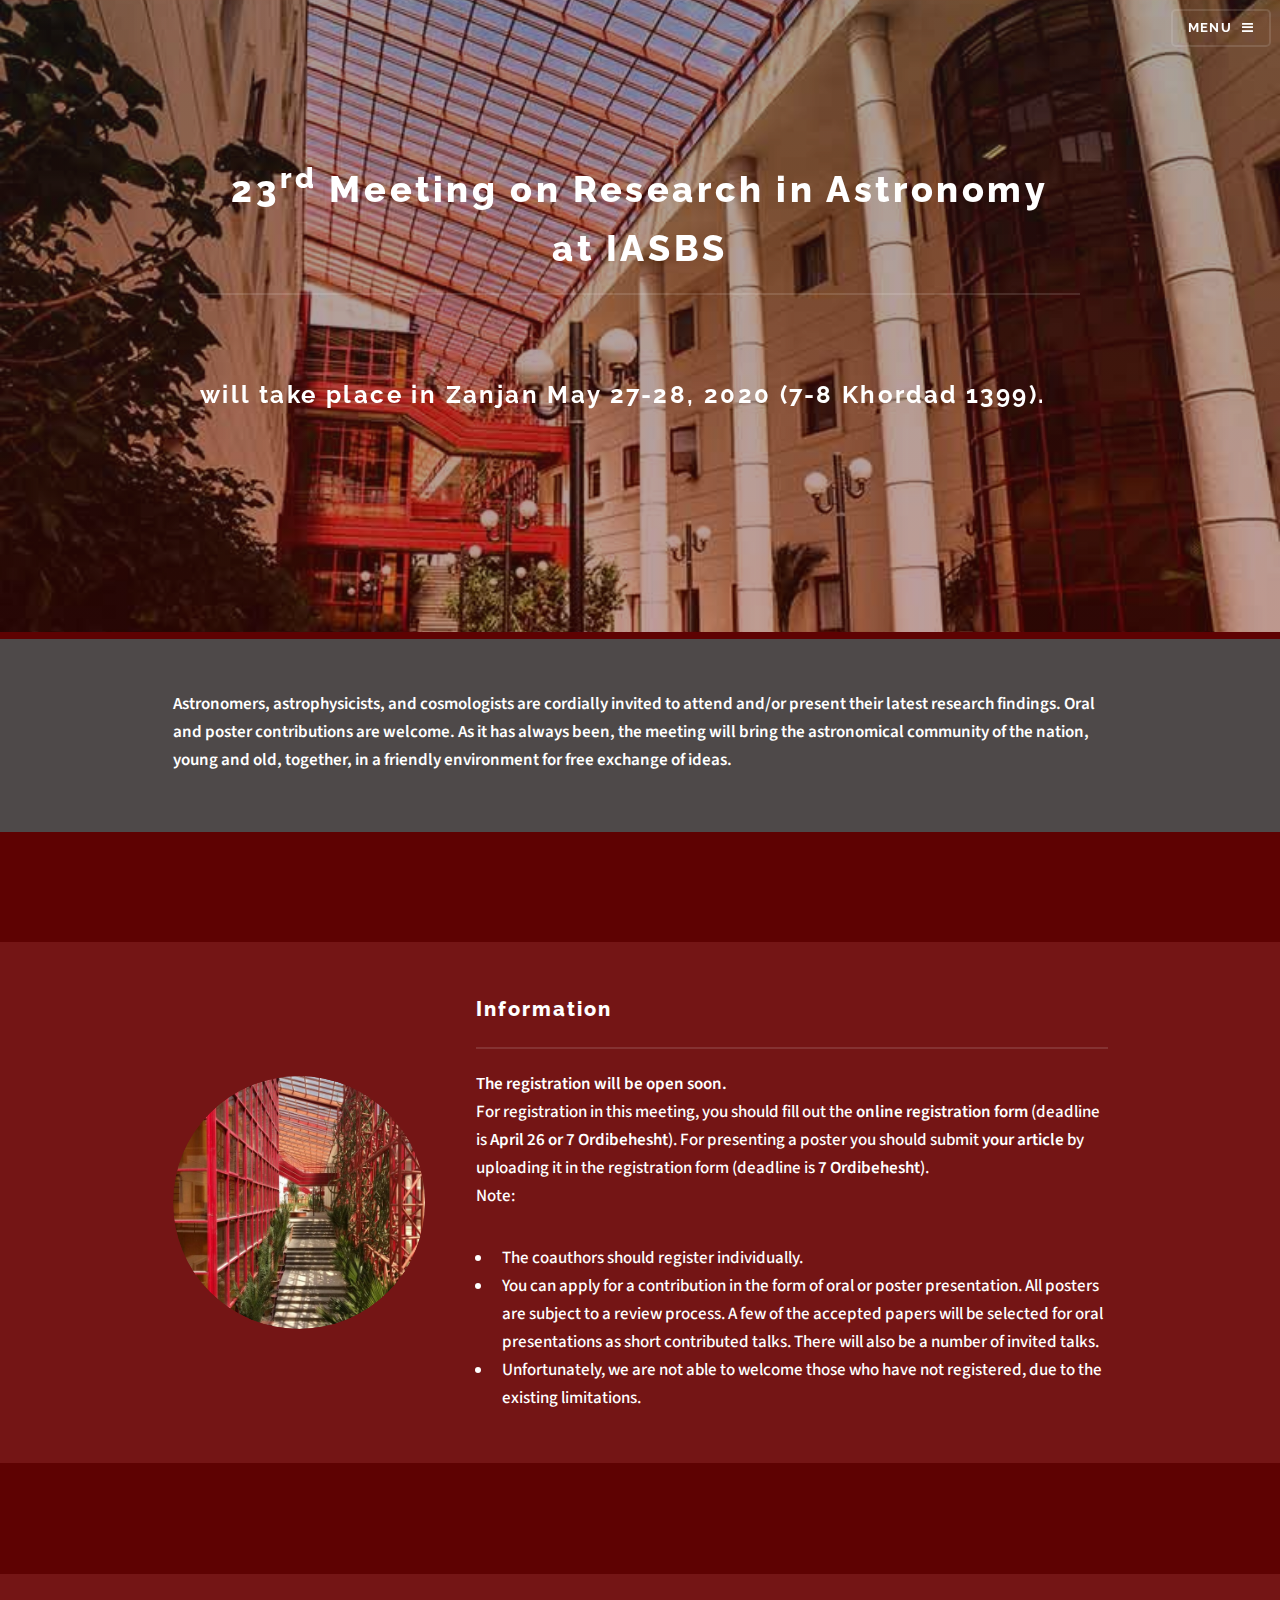
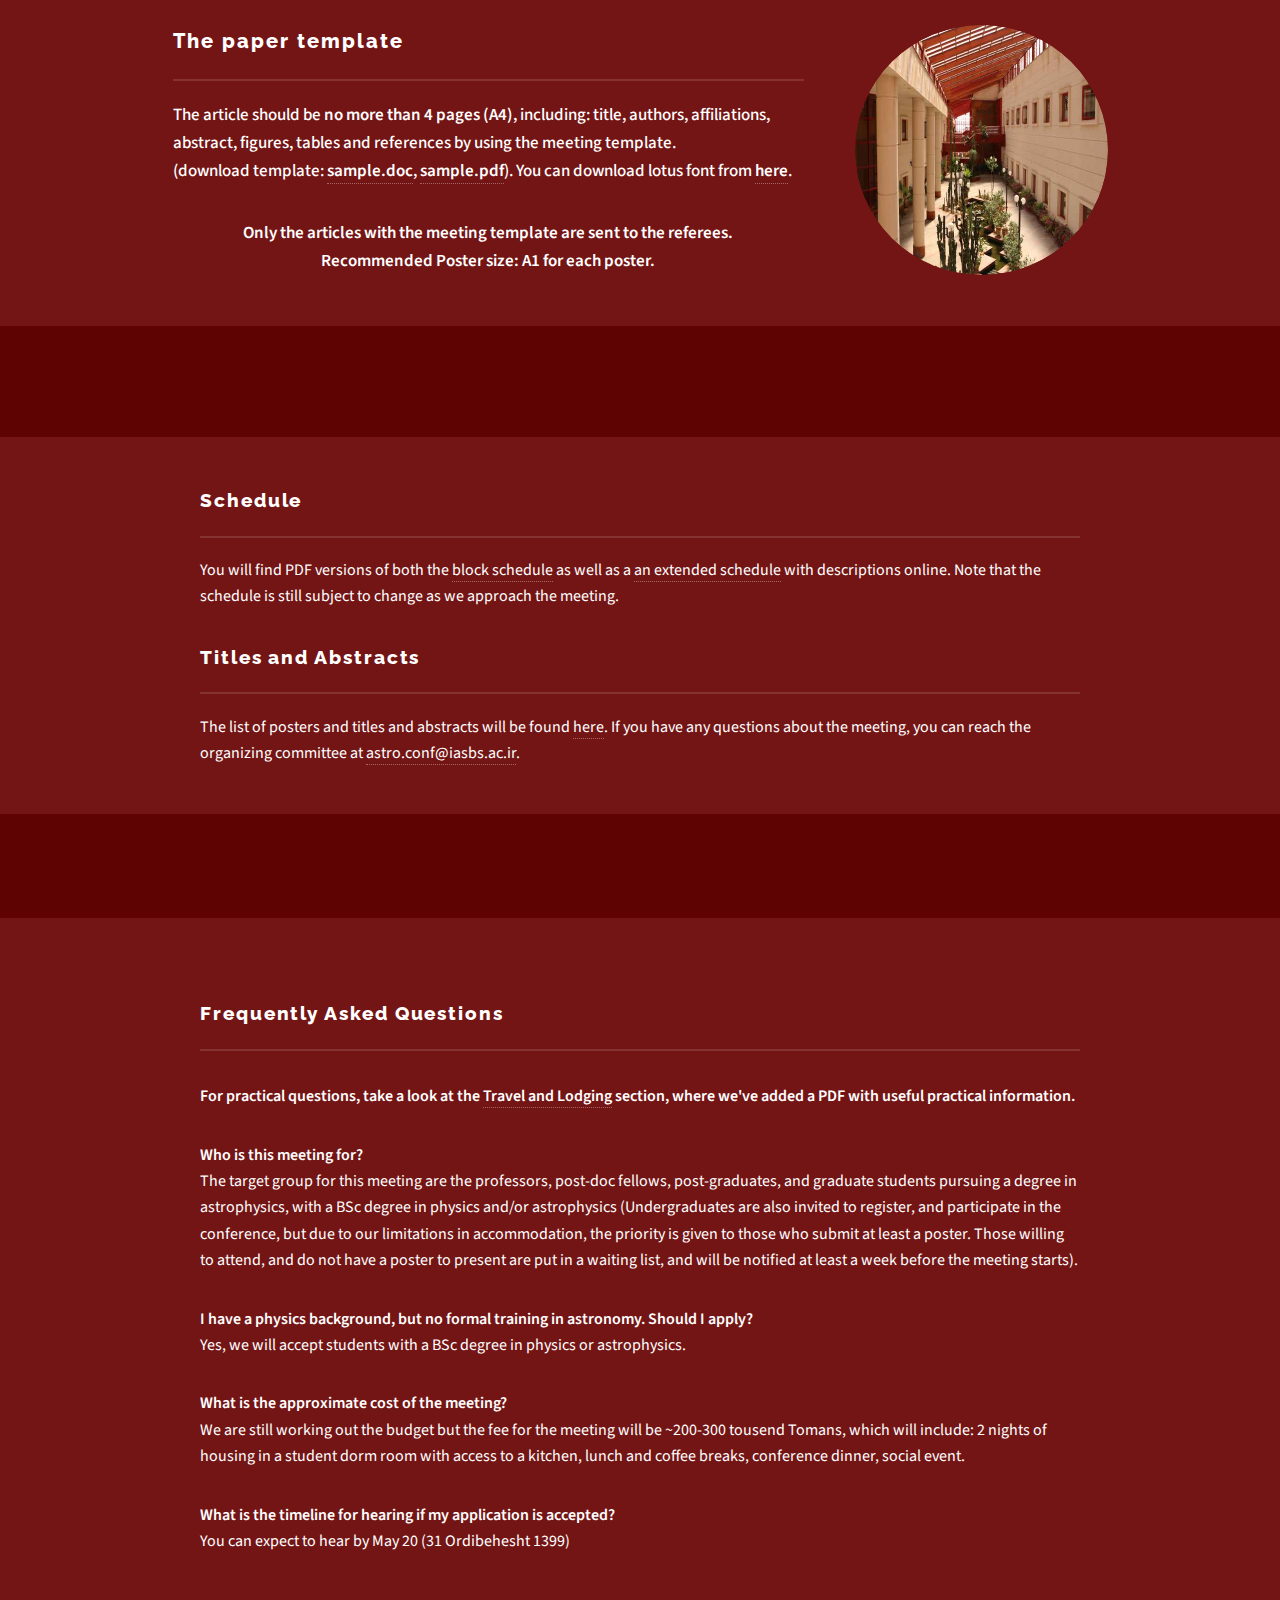
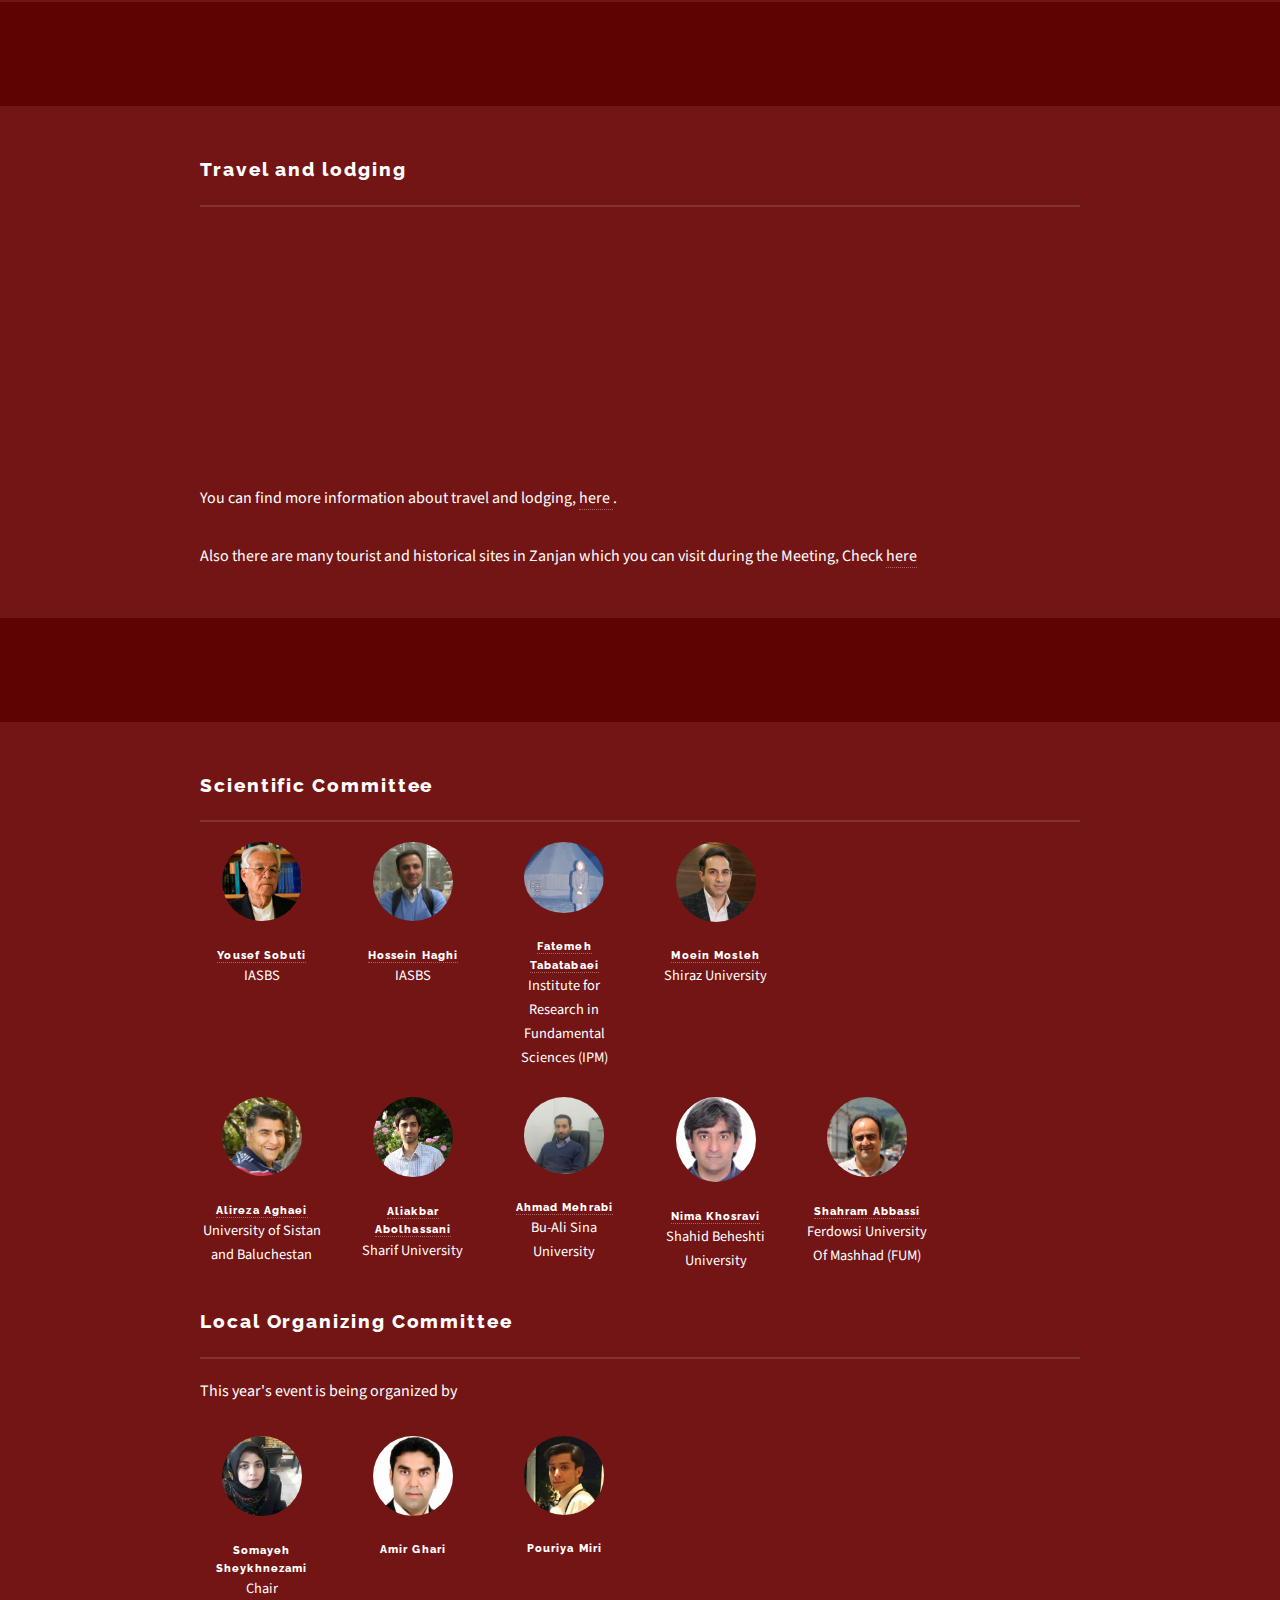
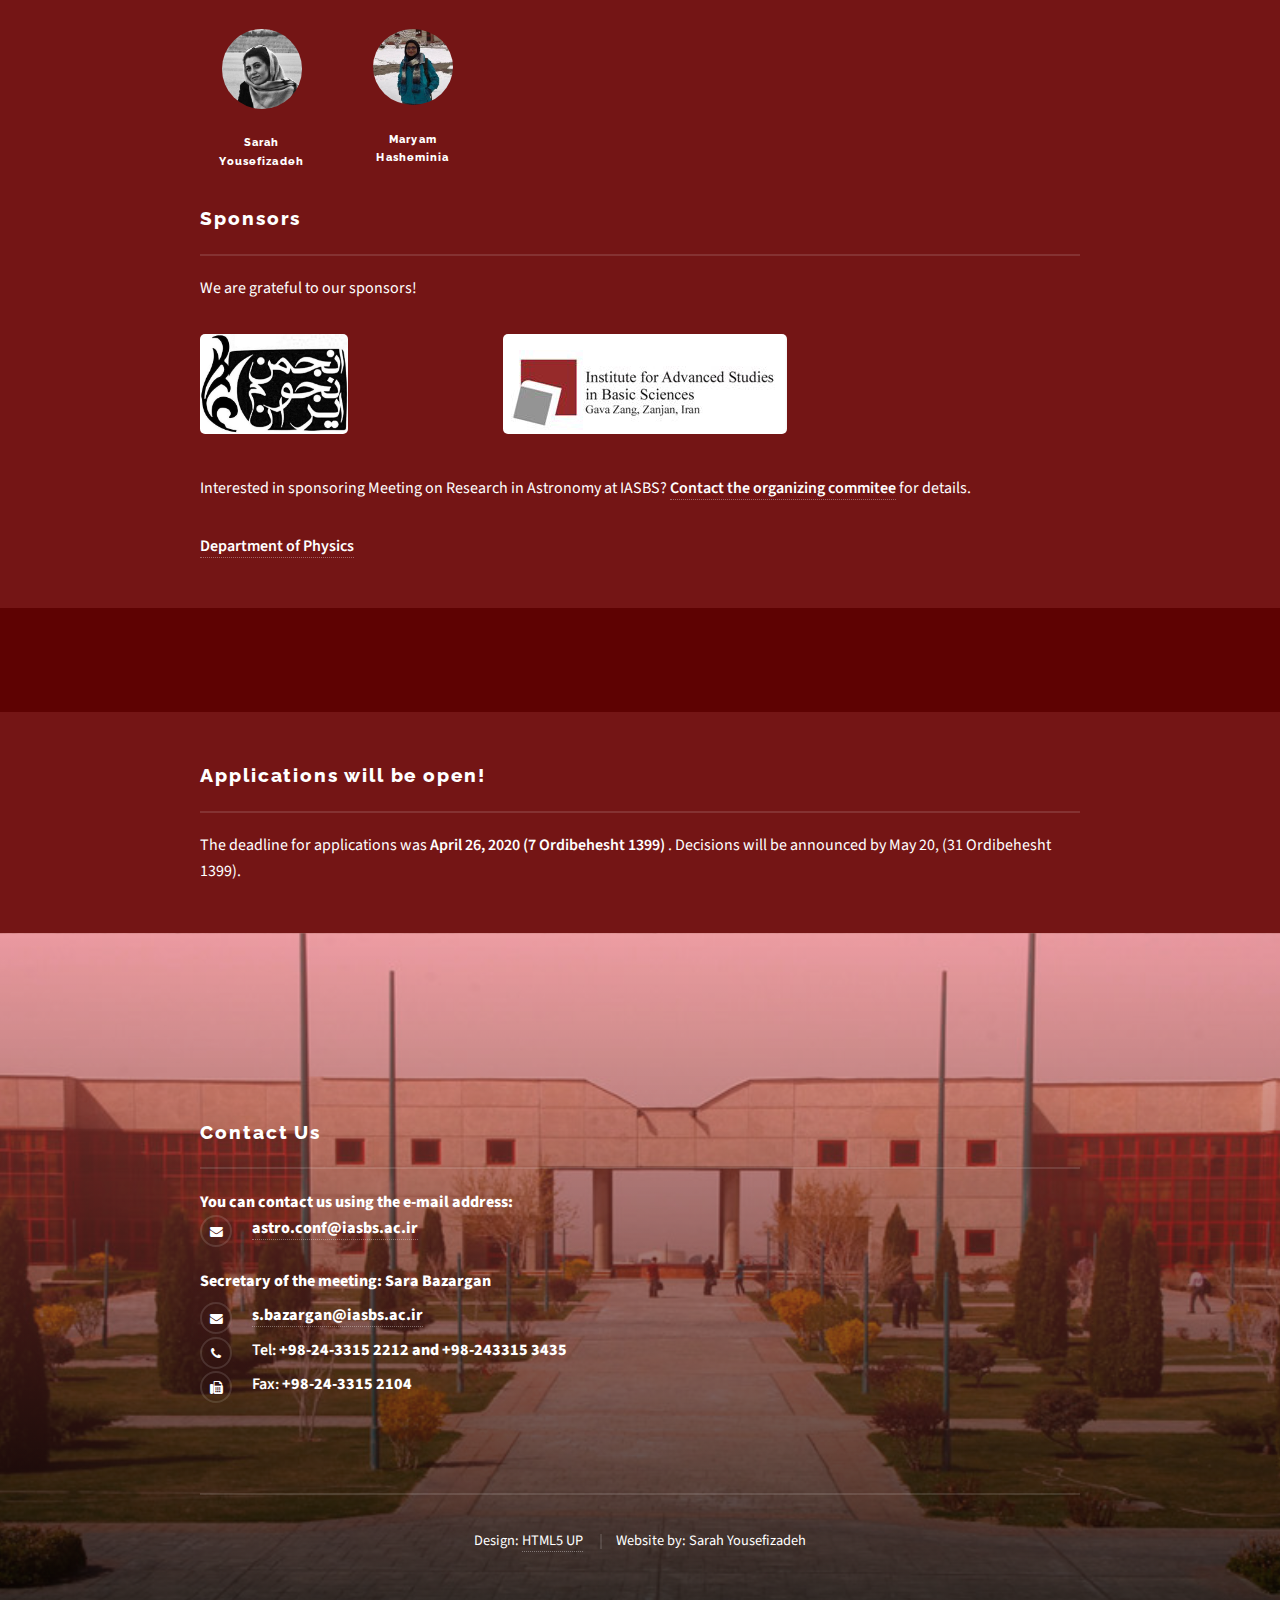
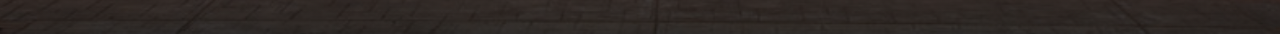
<file: index.html>
<!DOCTYPE HTML>
<!--
	Solid State by HTML5 UP
	html5up.net | @n33co
	Free for personal and commercial use under the CCA 3.0 license (html5up.net/license)
-->
<html>
	<head>
		<title>23rd Meeting on Research in Astronomy at IASBS</title>
		<meta charset="utf-8" />
        <meta name="viewport" content="width=device-width, initial-scale=1" />
        <link rel="icon" href="./images/header.png">
		<!--[if lte IE 8]><script src="assets/js/ie/html5shiv.js"></script><![endif]-->
                <!--<link rel="shortcut icon" href="favicon.ico"> -->
		<link rel="stylesheet" href="assets/css/main.css" />
		<!--[if lte IE 9]><link rel="stylesheet" href="assets/css/ie9.css" /><![endif]-->
		<!--[if lte IE 8]><link rel="stylesheet" href="assets/css/ie8.css" /><![endif]-->
	</head>
	<body>

		<!-- Page Wrapper -->
			<div id="page-wrapper">

				<!-- Header -->
					<header id="header" class="alt">
						<h1><a href="index.html">23<sup>rd</sup> Meeting on Research in Astronomy at IASBS</a></h1>
						<nav>
							<a href="#menu">Menu</a>
						</nav>
					</header>

				<!-- Menu -->
					<nav id="menu">
						<div class="inner">
							<h2>Menu</h2>
							<ul class="links">
								<li><a href="index.html">Home</a></li>
								<li><a href="#one">About</a></li>
                                                                <!-- <li><a href="#two">Invited speakers</a></li> -->
								<li><a href="#three">Schedule</a></li>
                                                                <li><a href="#four">Frequently Asked Questions</a></li>

                                                                <li><a href="#five">Travel</a></li>
								<li><a href="#six">Organizers</a></li>
                                                                <li><a href="#sponsors">Sponsors</a></li>

								<li><a href="#footer">Contact</a></li>
                                                                <li><a href="code-of-conduct.html">Titles and Abstracts</a></li>
							</ul>
							<a href="#" class="close">Close</a>
						</div>
					</nav>

				<!-- Banner -->
					<section id="banner">
						<div class="inner">
							<!-- <div class="logo"><span class="icon fa-diamond"></span></div> -->
							<p>

							<!--  <center>           <span class="image"><img src="images/header.png" alt="" width="250pt" /></span></center>  -->

							</p>
                            <center> <h2>23<sup>rd</sup> Meeting on Research in Astronomy </br> at IASBS </h2> </center>
                            <!-- <center> <h2> </h2> </center> -->
                                                        </p>
				<p>
				</p>

                                                                    <div class="box alt">
                                                                        <div class="row uniform">
                                                                            <div class="6u">
                                                                            <!-- <img src="images/File_001.png" alt="Group photo of the last meeting" style="width:100%">     -->
									</div>
                                                                            <div class="6u">
                                                                            <!-- <img src="images/File_002.png" alt="Group photo of the last meeting" style="width:100%"> -->
                                                                        </div>  
								    <div>
<div>
<p>  will take place in Zanjan May 27-28, 2020 (7-8 Khordad 1399). 
    
</div>
						</div>
					</section>

				<!-- Wrapper -->
					<section id="wrapper">

                                                        <section id="one" class="wrapper spotlight style1">
                                                                <div class="inner">
                                                                        <div class="content">
<p>
<b>Astronomers, astrophysicists, and cosmologists are cordially invited to attend and/or present their latest research findings. Oral and poster contributions are welcome. As it has always been, the meeting will bring the astronomical community of the nation, young and old, together, in a friendly environment for free exchange of ideas.</b>
    <!-- You can find the lecture materials in the meeting's <a href="https://github.com/CollectiveAstronomy/ATAMaterials" target="_blank">GitHub repository</a>.  -->

                                                                                                                                        <h2>
</p></h2>
                                                                        </div>
                                                                </div>
                                                        </section>

							<section  class="wrapper alt spotlight style2">
								<div class="inner">
									<span class="image"><img src="images/img1.jpg" alt="" /></span>
									<div class="content">			
							<h2 class="major">Information</h2>
								<p>
                                    <b>The registration will be open soon.</b> <br>
                                    For registration in this meeting, you should fill out the <b>online registration form</b> (deadline is <b>April 26 or 7 Ordibehesht</b>).

                                    For presenting a poster you should submit <b>your article</b> by uploading it in the registration form (deadline is <b>7 Ordibehesht</b>).<br>
                                    
                                    Note: <br>
                                    <ul>
                                     <li>The coauthors should register individually.</li>
                                    
                                    <li>You can apply for a contribution in the form of oral or poster presentation. All posters are subject to a review process. A few of the accepted papers will be selected for oral presentations as short contributed talks. There will also be a number of invited talks.</li>
                                    
                                    <li>Unfortunately, we are not able to welcome those who have not registered, due to the existing limitations.</li>
                                    
                                    <!-- <li>Due to accommodation limitations, the priority is given to the professors, post-doc fellows, post-graduates, and graduate students.</li> -->
                                    
                                    </ul>
                                
                                    </p>
									</div>
								</div>
							</section>

							<section class="wrapper spotlight style3">
								<div class="inner">
									<span class="image"><img src="images/img22.jpg" alt height="250px" /></span>
									<div class="content">
										<h2 class="major">The paper template </h2>
                                <p>

                                    The article should be <b>no more than 4 pages (A4)</b>, including: title, authors, affiliations, abstract, figures, tables and references by using the meeting template. <br>
                                    (download template: <b><a href="docs/sample.doc">sample.doc</a></b>, <b><a href="docs/sample.pdf">sample.pdf</a></b>). You can download lotus font from <b><a href="docs/qlotusbs.ttf">here</a></b>. <br>
                                    <b><center>Only the articles with the meeting template are sent to the referees.<br>Recommended Poster size: A1 for each poster.</center></b>

 

				</p>

							<!-- <a href="#" class="special">Learn more</a> -->
									</div>
								</div>
							</section>

							<section class="wrapper alt style3">
								<div class="inner">

                                                                    <!-- <h2 id="two" class="major">Invited speakers</h2>
			<p> Below is the list of lecturers confirmed so far. Stay tuned for the final list! </p>                                                                    
                                                                    <div class="box alt">
                                                                        <div class="row uniform speakers organizers">
                                                                            <div class="2u 3u(medium) 4u(small)">
                                                                                <span class="image"><img src="images/camille.jpg" alt></span>
                                                                                <h3>Camille Avestruz</h3>
                                                                            	<p>University of Chicago &#38; University of Michigan</p>
										</div>
                                                                            <div class="2u 3u(medium) 4u(small)">
                                                                                <span class="image"><img src="images/NicoleCab.jpg" alt></span>
                                                                                <h3>Nicole Cabrera-Salazar</h3>
                                                                                <p>Movement Consulting</p>
                                                                                </div>
                                                                            <div class="2u 3u(medium) 4u(small)">
                                                                                <span class="image"><img src="images/Chiara.jpg" alt></span>
                                                                                <h3>Chiara Ceccobello</h3>
                                                                                <p>Chalmers University of Technology</p>
                                                                                </div>
                                                                            <div class="2u 3u(medium) 4u(small)">
                                                                                <span class="image"><img src="images/jane.jpg" alt></span>
                                                                                <h3>Jane Dai</h3>
                                                                                <p>University of Hong Kong</p>
                                                                                </div>
                                                                            <div class="2u 3u(medium) 4u(small)">
                                                                                <span class="image"><img src="images/JasonDexter.jpg" alt></span>
                                                                                <h3>Jason Dexter</h3>
                                                                                <p>CU Boulder</p>
                                                                                </div>
									    </div>

                                                                        <div class="row uniform speakers organizers">
                                                                            <div class="2u 3u(medium) 4u(small)">
                                                                                <span class="image"><img src="images/sebastian.jpg" alt></span>
                                                                                <h3>Sebastian Heinz</h3>
                                                                                <p>University of Wisconsin, Madison</p>
                                                                                </div>
                                                                            <div class="2u 3u(medium) 4u(small)">
                                                                                <span class="image"><img src="images/huppenkothen.jpg" alt></span>
                                                                                <h3>Daniela Huppenkothen</h3>
                                                                                <p>University of Washington, Seattle</p>
                                                                                </div>
                                                                            <div class="2u 3u(medium) 4u(small)">
                                                                                <span class="image"><img src="images/andrew.jpg" alt></span>
                                                                                <h3>Andrew King</h3>
                                                                                <p>University of Leicester</p>
                                                                                </div>

                                                                            <div class="2u 3u(medium) 4u(small)">
                                                                                <span class="image"><img src="images/nicole.jpg" alt></span>
                                                                                <h3>Nicole Lloyd-Ronning</h3>
                                                                                <p>Los Alamos National Laboratory/University of New Mexico</p>
                                                                                </div>
                                                                            <div class="2u 3u(medium) 4u(small)">
                                                                                <span class="image"><img src="images/sera.jpg" alt></span>
                                                                                <h3>Sera Markoff</h3>
                                                                                <p>University of Amsterdam</p>
                                                                                </div>
                                                                            </div>
                                                                        <div class="row uniform speakers organizers">
									   
 
									    <div class="2u 3u(medium) 4u(small)">
                                                                                <span class="image"><img src="images/smadar.jpg" alt></span>
                                                                                <h3>Smadar Naoz</h3>
                                                                                <p>University of California Los Angeles</p>
                                                                                </div>
                                                                            <div class="2u 3u(medium) 4u(small)">
                                                                                <span class="image"><img src="images/blakesley.jpg" alt></span>
                                                                                <h4>Blakesley Burkhart</h4>
										<p>Flatiron Institute</p>
                                                                            </div>

                                                                            <div class="2u 3u(medium) 4u(small)">
                                                                                <span class="image"><img src="images/porth.jpg" alt></span>
                                                                                <h3>Oliver Porth</h3>
                                                                                <p>University of Amsterdam</p>
                                                                                </div>


                                                                        </div>
                                                                        <div class="row uniform speakers organizers">

                                                                            <div class="2u 3u(medium) 4u(small)">
                                                                                <span class="image"><img src="images/enrico.jpg" alt></span>
                                                                                <h3>Enrico Ramirez-Ruiz</h3>
                                                                                <p>University of California, Santa Cruz/DARK Copenhagen</p>
                                                                                </div>
                                                                            <div class="2u 3u(medium) 4u(small)">
                                                                                <span class="image"><img src="images/sherard.jpg" alt></span>
                                                                                <h3>Sherard Robbins</h3>
                                                                                <p>Founder and CEO, Visceral Change</p>
                                                                                </div>
                                                                            <div class="2u 3u(medium) 4u(small)">
                                                                                <span class="image"><img src="images/stephanie.png" alt></span>
                                                                                <h3>Stephanie Troutman Robbins</h3>
                                                                                <p>University of Arizona; Chief Consultant, Visceral Change </p>
                                                                                </div>


                                                                            <div class="2u 3u(medium) 4u(small)">
                                                                                <span class="image"><img src="images/irene.jpg" alt></span>
                                                                                <h3>Irene Tamborra</h3>
                                                                                <p>Niels Bohr Institute, Copenhagen</p>
                                                                                </div>

                                                                            <div class="2u 3u(medium) 4u(small)">
                                                                                <span class="image"><img src="images/alexander.jpg" alt></span>
                                                                                <h3>Alexander Tchekhovskoy</h3>
                                                                                <p>Northwestern University</p>
                                                                                </div>
                                                                        </div>
                                                                    </div> -->
                                                                    
                                                                    <h2 id="three" class="major">Schedule</h2>

<div><p>
You will find PDF versions of both the <a href="" target="_blank">block schedule</a>
as well as a <a href="" target="_blank">an extended schedule</a> with descriptions online. 

Note that the schedule is still subject to change as we approach the meeting.
</p>



</div>
                                                                    <h2 class="major">Titles and Abstracts</h2>
                                                                    <p>The list of posters and titles and abstracts will be found <a href="code-of-conduct.html">here</a>. If you have any questions about the meeting, you can reach the organizing committee at <a href="mailto:astro.conf@iasbs.ac.ir">astro.conf@iasbs.ac.ir</a>.</p>

								</div>
							</section>
							<section id="four" class="wrapper style4">
						<div class="inner">
							<p><h2 class="major" id="FAQ">Frequently Asked Questions</h2></p>
                                                
<p>
<b>For practical questions, take a look at the <a href="#five">Travel and Lodging</a> section, where we've added a PDF with useful practical information.</b>
</p>

<p>
<b>Who is this meeting for?</b><br>
The target group for this meeting are the professors, post-doc fellows, post-graduates, and graduate students pursuing a degree in astrophysics, with a BSc degree in physics and/or astrophysics (Undergraduates are also invited to register, and participate in the conference, but due to our limitations in accommodation, the priority is given to those who submit at least a poster. Those willing to attend, and do not have a poster to present are put in a waiting list, and will be notified at least a week before the meeting starts). 
</p>
<!-- <p> -->
<!-- <b>I have very little computational background. Should I apply?</b><br> -->
<!-- As long as you have a basic comfort level with linux and coding/scripting, you are strongly encouraged to apply.  -->
<!-- </p> -->
<p>
<b>I have a physics background, but no formal training in astronomy. Should I apply?</b><br>
Yes, we will accept students with a BSc degree in physics or astrophysics.
</p>
<!-- <p> -->
<!-- <b>I am uncomfortable working in groups with people I don’t know. Should I still apply?</b><br> -->
<!-- The summer school prioritizes a supportive, collaborative, and diverse learning environment, so students will work together during hand-on sessions and strengthen their team-working capabilities.  Students will receive additional individual support when necessary. -->
<!-- </p> -->
<p>
<b>What is the approximate cost of the meeting?</b><br>
 We are still working out the budget but the fee for the meeting will be ~200-300 tousend Tomans, which will include: 2 nights of housing in a student dorm room with access to a kitchen, lunch and coffee breaks, conference dinner, social event.
</p>
<p>
<!-- <b>Is there travel support available?</b><br> -->
 <!-- We anticipate having limited funding available to help with fees and in a few cases travel, as well as expenses related to dependent care. If you would like to apply for financial support, please indicate that in the application form (you will be asked to provide a letter from your advisor/mentor stating your financial need).  Unfortunately we have very limited support funds, so please use this option only if you really need it. The selection procedure for attendance will be need-blind; this information will help us figure out whom to support from the accepted participants. -->
</p>
<p>
<b>What is the timeline for hearing if my application is accepted?</b><br>
You can expect to hear by May 20 (31 Ordibehesht 1399)
</p>
<!-- <p> -->
<!-- <b>What am I expected to bring to the school?</b><br> -->
<!-- A laptop (please let us know if you do not have access to one and we will try to accommodate that). -->
<!-- Check back for additional items as the date nears. -->
<!-- </p> -->

						</div>        </section>
 
                                                        <section id="five" class="wrapper alt style5">
                                                            <div class="inner">
                                                                <h2 class="major">Travel and lodging</h2>

                                                                <iframe class="actAsDiv" width="250" height="250" frameborder="0" scrolling="no" marginheight="0" marginwidth="0" src="https://maps.google.com/maps?f=q&amp;source=s_q&amp;hl=en&amp;q=IASBS&amp;aq=0&amp;ie=UTF8&amp;t=m&amp;z=12&amp;iwloc=A&amp;output=embed"></iframe>
                                   
<!-- inja -->
                                                            <p> You can find more information about travel and lodging, <a>here </a>.
</p>
<p>
Also there are many tourist and historical sites in Zanjan which you can visit during the Meeting, Check  <a href="https://www.itto.org/iran/city/Zanjan/">here</a>
</p>


								</div>
                                                            </section>
                                                                     
							<section id="six" class="wrapper style6">
								<div class="inner">

                                                                    <h2 class="major">Scientific Committee</h2>
                                                                    <!-- <p>This year's event is being organized by</p> -->
                                                                    <div class="box alt">
                                                                        <div class="row uniform speakers organizers">
                                                                            <div class="2u 3u(medium) 4u(small)">
                                                                                <span class="image"><img src="images/sobouti.jpg" alt></span>
                                                                                <h4><a href="https://iasbs.ac.ir/~sobouti/">Yousef Sobuti</a></h4>
                                                                                <p>IASBS</p>
										<!-- <p>Chair</p> -->
                                                                            </div>
                                                                            <div class="2u 3u(medium) 4u(small)">
                                                                                <span class="image"><img src="images/haghi.jpg" alt></span>
                                                                                <h4><a href="https://iasbs.ac.ir/~haghi/" >Hossein Haghi</a></h4>
                                                                                <p>IASBS</p>
                                                				<!-- <p>Chair</p> -->
						                            </div>
                                                                            <div class="2u 3u(medium) 4u(small)">
                                                                                <span class="image"><img src="images/tabatabaei.jpg" alt></span>
                                                                                <h4><a href="http://www.ipm.ac.ir/personalinfo.jsp?PeopleCode=IP1800047">Fatemeh Tabatabaei</a></h4>
                                                                                <p>Institute for Research in Fundamental Sciences (IPM) </p>
										<!-- <p>Co-chair</p> -->
                                                                            </div>
                                                                            <div class="2u 3u(medium) 4u(small)">
                                                                                <span class="image"><img src="images/mosleh.jpg" alt></span>
                                                                                <h4><a href="http://physics.shirazu.ac.ir/physics/people/faculty/Moein-Mosleh">Moein Mosleh</a></h4>
                                                                                <p>Shiraz University</p>
                                                                            </div>

									</div>
                                                                        <div class="row uniform speakers organizers">

                                                                            <div class="2u 3u(medium) 4u(small)">
                                                                                <span class="image"><img src="images/aghaei.jpg" alt></span>
                                                                                <h4><a href="https://astaff.usb.ac.ir/Default.aspx?ID=2329&Culture=en-us">Alireza Aghaei</a></h4>
                                                                                <p>University of Sistan and Baluchestan</p>
                                                                            </div>
                                                                            <div class="2u 3u(medium) 4u(small)">
                                                                                <span class="image"><img src="images/Abolhasani.jpg" alt></span>
                                                                                <h4><a href="http://abolhasani.physics.sharif.ir/">Aliakbar Abolhassani</a></h4>
                                                                                <p>Sharif University</p>
                                                                        
                                                                            </div>
                                                                            <div class="2u 3u(medium) 4u(small)">
                                                                                <span class="image"><img src="images/mehrabi.jpg" alt></span>
                                                                                <h4><a href="http://basu.ac.ir/en/~mehrabi">Ahmad Mehrabi</a></h4>
                                                                                <p>Bu-Ali Sina University</p>
                                                                            </div>
                                                                            <div class="2u 3u(medium) 4u(small)">
                                                                                <span class="image"><img src="images/khosravi.jpg" alt></span>
                                                                                <h4><a href="http://en.sbu.ac.ir/Pages/Profiles.aspx?proffID=379119">Nima Khosravi</a></h4>
                                                                                <p>Shahid Beheshti University</p>
                                                                            </div>
                                                                            
                                                                            <div class="2u 3u(medium) 4u(small)">
                                                                                <span class="image"><img src="images/Abbassi.jpg" alt></span>
                                                                                <h4><a href="http://abbassi.profcms.um.ac.ir/">Shahram Abbassi</a></h4>
                                                                                <p>Ferdowsi University Of Mashhad (FUM)</p>
                                                                            </div>

                                                                        </div>
                                                                        <!-- <div class="row uniform speakers organizers"> -->

                                                                           
									<!-- </div> -->
                                                                    </div>
                                                                    <h2 class="major">Local Organizing Committee</h2>
                                                                    <p>This year's event is being organized by</p>
                                                                    <div class="box alt">
                                                                        <div class="row uniform speakers organizers">
                                                                            <div class="2u 3u(medium) 4u(small)">
                                                                                <span class="image"><img src="images/sheykhnezami.jpg" alt></span>
                                                                                <h4>Somayeh Sheykhnezami </h4>
										<p>Chair</p>
                                                                            </div>
                                                                            <div class="2u 3u(medium) 4u(small)">
                                                                                <span class="image"><img src="images/ghari.png" alt></span>
                                                                                <h4>Amir Ghari</h4>
                                                				            </div>
                                                                            <div class="2u 3u(medium) 4u(small)">
                                                                                <span class="image"><img src="images/miri.jpg" alt></span>
                                                                                <h4>Pouriya Miri</h4>
                                                                            </div>

									</div>
                                                                        <div class="row uniform speakers organizers">

                                                                            <div class="2u 3u(medium) 4u(small)">
                                                                                <span class="image"><img src="images/yousefi.jpg" alt></span>
                                                                                <h4>Sarah Yousefizadeh</h4>
                                                                            </div>
                                                                            <div class="2u 3u(medium) 4u(small)">
                                                                                <span class="image"><img src="images/hashemi.jpg" alt></span>
                                                                                <h4>Maryam Hasheminia</h4>
                                                                            </div>
                                                                            
								</div>
                                                                    </div>
                                                                    
					<!-- <div>
					<h3 class="minor">Local Organizing Committee</h3>
					<p>The Local Organizing Committee for this workshop comprises Atul Chhotray, DooSoo Yoon, Fe Krauss, Gibwa Musoke, Koushik Chatterjee, Matteo Lucchini, Zheng Cao, Dimitris Kantzas, Sebastiaan Selvi and the Secretariat of the Anton Pannekoek Institute for Astronomy.</p>
					</div> -->
								 
                    <h2 class="major" id="sponsors">Sponsors</h2>
                    <p>We are grateful to our sponsors!</p>
                    <div class="box alt">                                                          
                                                     <div class="row uniform">
                                                            <div class="4u 10u$(medium)">
                                                                <a href="https://www.asi.ir/" class="image"  target="_blank"><img src="images/ASI.logo.png" alt height="100px"></a>
                                                             </div>

                                                            <!-- <div class="4u 10u$(medium)">
                                                            </div> -->

                                                            <!-- <div class="4u 10u$(medium)"> -->
                                                                <!-- <a href="https://isc.gov.ir/en" class="image"  target="_blank"><img src="images/ISC.jpg" alt height="100px"></a> -->
                                                             <!-- </div> -->
                                                             <div class="4u 10u$(medium)">
                                                                <a href="https://iasbs.ac.ir" class="image"  target="_blank"><img src="images/arm_en.jpg" alt height="100px"></a>
                                                             </div>

                     </div>
                     
                                                     <!-- <div class="row uniform">


                                                           

                                                        </div> -->

                    </div>
                    <div>
                      
                                                        <p>Interested in sponsoring Meeting on Research in Astronomy at IASBS? <a href="mailto:astro.conf@iasbs.ac.ir"><strong>Contact the organizing commitee</strong></a> for details.</p>
                                                        <p> <a href="https://iasbs.ac.ir/departments/physics/"> <b>Department of Physics</b></a></p>
                                                        </div>
                </div>
            </section>
		                                                        <section id="seven" class="wrapper alt style5">
                                                            <div class="inner">
                                                               <div class="col-6 col-12-medium">

                                                                <h2 class="major">Applications will be open!</h2>
			<p>
The deadline for applications was <b> April 26, 2020 (7 Ordibehesht 1399)</b> . Decisions will be announced by May 20, (31 Ordibehesht 1399).
                           </p>

<!--			  <p align="center">                                                                     <ul class="actions">
                                                                                                        <li><a href="https://goo.gl/forms/PyrasflvEkVbXA8O2" class="button primary" target="_blank">Apply Now!</a></li>
                                                                                                </ul>
</p>-->
                                                            </div>
							</div>
                                                            </section>

</section>

				<!-- Footer -->
					<section id="footer">
					    <div class="inner">

                                                
                                                                    
							<h2 class="major">Contact Us</h2>
							<ul class="contact">
						You can contact us using the e-mail address: 
                                <li class="fa-envelope"><a href="mailto:astro.conf@iasbs.ac.ir">astro.conf@iasbs.ac.ir</a></li>
                                <br>
                                Secretary of the meeting:  Sara Bazargan
                                <li class="fa-envelope"><a href="mailto:s.bazargan@iasbs.ac.ir">s.bazargan@iasbs.ac.ir</a></li> 
                                <li class="fa-phone"><b>Tel:</b> +98-24-3315 2212 and +98-243315 3435</li>
                                <li class="fa-fax"><b>Fax:</b> +98-24-3315 2104</li>
							</ul>
							<ul class="copyright">
								<!-- <li>&copy; 2018 Collective Astronomy</li> -->
							<li>Design: <a href="http://html5up.net">HTML5 UP</a></li>
                                                                <li>Website by: Sarah Yousefizadeh</a></li>
							<!-- <li>Logo by: Sarah Yousefizadeh</a></li>  -->
				
							</ul>
						</div>
					</section>

			</div>

		<!-- Scripts -->
			<script src="assets/js/skel.min.js"></script>
			<script src="assets/js/jquery.min.js"></script>
			<script src="assets/js/jquery.scrollex.min.js"></script>
			<script src="assets/js/util.js"></script>
			<!--[if lte IE 8]><script src="assets/js/ie/respond.min.js"></script><![endif]-->
			<script src="assets/js/main.js"></script>

	</body>
</html>
</file>
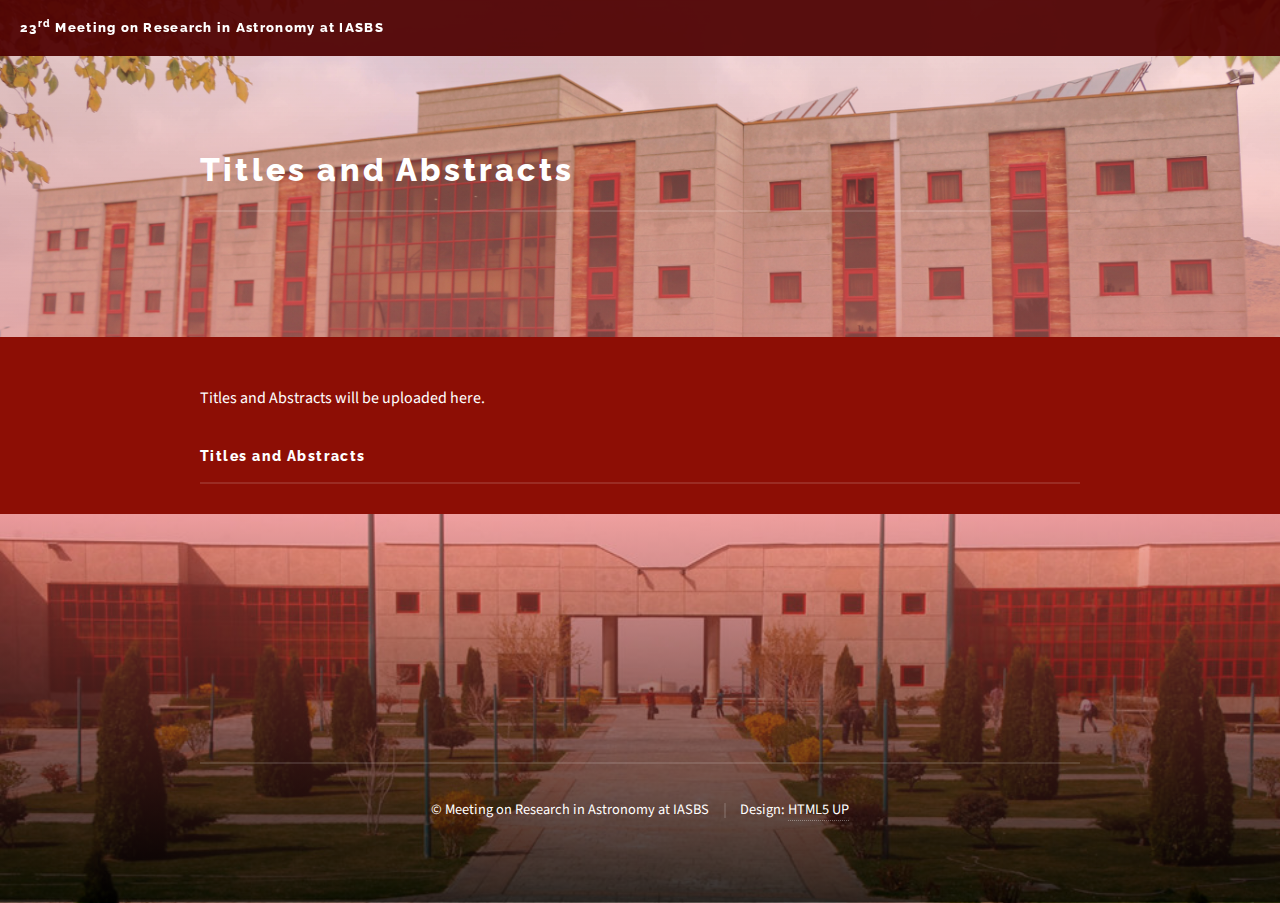
<file: code-of-conduct.html>
<!DOCTYPE HTML>
<!--
	Solid State by HTML5 UP
	html5up.net | @n33co
	Free for personal and commercial use under the CCA 3.0 license (html5up.net/license)
-->
<html>
	<head>
		<title>Titles and abstracts</title>
		<meta charset="utf-8" />
		<meta name="viewport" content="width=device-width, initial-scale=1" />
		<!--[if lte IE 8]><script src="assets/js/ie/html5shiv.js"></script><![endif]-->
		<link rel="stylesheet" href="assets/css/main.css" />
		<!--[if lte IE 9]><link rel="stylesheet" href="assets/css/ie9.css" /><![endif]-->
		<!--[if lte IE 8]><link rel="stylesheet" href="assets/css/ie8.css" /><![endif]-->
	</head>
	<body>

		<!-- Page Wrapper -->
			<div id="page-wrapper">

				<!-- Header -->
					<header id="header">
						<h1><a href="index.html">23<sup>rd</sup> Meeting on Research in Astronomy at IASBS</a></h1>
						<!--
                                                    <nav>
							<a href="#menu">Menu</a>
						</nav>
                                                -->
					</header>

				<!-- Menu -->
					<nav id="menu">
						<div class="inner">
							<h2>Menu</h2>
							<ul class="links">
								<li><a href="index.html">Home</a></li>
								<li><a href="generic.html">Generic</a></li>
								<li><a href="elements.html">Elements</a></li>
								<li><a href="#">Log In</a></li>
								<li><a href="#">Sign Up</a></li>
							</ul>
							<a href="#" class="close">Close</a>
						</div>
					</nav>

				<!-- Wrapper -->
					<section id="wrapper">
						<header>
							<div class="inner">
							    <h2>Titles and Abstracts</h2>

							</div>
						</header>

						<!-- Content -->
							<div class="wrapper">
							    <div class="inner">
<p>
Titles and Abstracts will be uploaded here.
</p>

								<h3 class="major">Titles and Abstracts</h3>


							    </div>
							</div>
					</section>

				<!-- Footer -->
					<section id="footer">
						<div class="inner">
							<ul class="copyright">
								<li>&copy; Meeting on Research in Astronomy at IASBS</li><li>Design: <a href="http://html5up.net">HTML5 UP</a></li>
							</ul>
						</div>
					</section>

			</div>

		<!-- Scripts -->
			<script src="assets/js/skel.min.js"></script>
			<script src="assets/js/jquery.min.js"></script>
			<script src="assets/js/jquery.scrollex.min.js"></script>
			<script src="assets/js/util.js"></script>
			<!--[if lte IE 8]><script src="assets/js/ie/respond.min.js"></script><![endif]-->
			<script src="assets/js/main.js"></script>

	</body>
</html>
</file>
<file: assets/css/ie9.css>
/*
	Solid State by HTML5 UP
	html5up.net | @n33co
	Free for personal and commercial use under the CCA 3.0 license (html5up.net/license)
*/

/* Basic */

	body {
		background-color: #660000;
		background-image: url("../../images/bg.jpg");
		background-size: cover;
		background-attachment: fixed;
		background-position: center;
	}

		body:before {
			background: rgba(90, 36, 36, 0.8);
			content: '';
			display: block;
			height: 100%;
			left: 0;
			position: fixed;
			top: 0;
			width: 100%;
		}

		body > * {
			position: relative;
			z-index: 1;
		}

/* Features */

	.features article {
		display: inline-block;
		width: 45%;
	}

/* Menu */

	#menu .inner {
		margin: 4em auto;
	}

/* Wrapper */

	#wrapper > header {
		background: none !important;
	}

	.wrapper.spotlight .inner {
		text-align: left !important;
	}

	.wrapper.spotlight .image {
		display: inline-block;
		margin: 0 3em 2em 0 !important;
		vertical-align: middle;
		width: 24%;
	}

	.wrapper.spotlight .content {
		display: inline-block;
		vertical-align: middle;
		width: 70%;
	}

/* Banner */

	#banner {
		background: none !important;
	}

/* Footer */

	#footer {
		background: none !important;
	}

		#footer .inner form {
			display: inline-block;
			width: 45%;
		}

		#footer .inner .contact {
			display: inline-block;
			width: 45%;
		}
</file>
<file: assets/css/ie8.css>
/*
	Solid State by HTML5 UP
	html5up.net | @n33co
	Free for personal and commercial use under the CCA 3.0 license (html5up.net/license)
*/

/* Basic */

	body {
		-ms-behavior: url("assets/js/backgroundsize.min.htc");
	}

/* Type */

	h1.major, h2.major, h3.major, h4.major, h5.major, h6.major {
		border-bottom: solid 2px #ffffff;
	}

	blockquote {
		border-left: solid 4px #ffffff;
	}

	code {
		border: solid 2px #ffffff;
	}

	hr {
		border-bottom: solid 2px #ffffff;
	}

/* Button */

	input[type="submit"],
	input[type="reset"],
	input[type="button"],
	button,
	.button {
		position: relative;
		-ms-behavior: url("assets/js/ie/PIE.htc");
		border: solid 2px #ffffff;
	}

		input[type="submit"].special,
		input[type="reset"].special,
		input[type="button"].special,
		button.special,
		.button.special {
			border: 0;
		}

/* Form */

	input[type="text"],
	input[type="password"],
	input[type="email"],
	input[type="tel"],
	select,
	textarea {
		position: relative;
		-ms-behavior: url("assets/js/ie/PIE.htc");
		background: transparent;
		border: solid 2px #ffffff;
	}

/* Table */

	table tbody tr {
		border: solid 1px #ffffff;
		border-left: 0;
		border-right: 0;
	}

	table.alt tbody tr td {
		border: solid 1px #ffffff;
		border-left-width: 0;
		border-top-width: 0;
	}

		table.alt tbody tr td:first-child {
			border-left-width: 1px;
		}

	table.alt tbody tr:first-child td {
		border-top-width: 1px;
	}

	table.alt thead {
		border-bottom: 0;
	}

	table.alt tfoot {
		border-top: 0;
	}

/* Features */

	.features article {
		-ms-behavior: url("assets/js/ie/PIE.htc");
		position: relative;
		width: 44%;
	}

		.features article .image {
			margin-top: 0;
			margin-left: 0;
			width: 100%;
		}

/* Menu */

	#menu {
		background: #741c1c;
	}

		#menu h2 {
			border-bottom: solid 2px #ffffff;
		}

/* Header */

	#header {
		background-color: #831313;
	}

/* Wrapper */

	.wrapper {
		margin: 0;
	}

		.wrapper:before, .wrapper:after {
			display: none;
		}

		.wrapper.spotlight .image {
			-ms-behavior: url("assets/js/ie/PIE.htc");
		}

			.wrapper.spotlight .image img {
				position: relative;
				-ms-behavior: url("assets/js/ie/PIE.htc");
			}

/* Banner */

	#banner .logo .icon {
		border: solid 2px #ffffff;
		-ms-behavior: url("assets/js/ie/PIE.htc");
	}

	#banner h2 {
		border-bottom: solid 2px #ffffff;
	}

/* Footer */

	#footer .inner .copyright {
		border-top: solid 2px #ffffff;
	}

		#footer .inner .copyright li {
			border-left: solid 2px #ffffff;
		}
</file>
<file: assets/css/main.css>
@import url(font-awesome.min.css);
@import url("https://fonts.googleapis.com/css?family=Raleway:200,700|Source+Sans+Pro:300,600,300italic,600italic");

/*
	Solid State by HTML5 UP
	html5up.net | @n33co
	Free for personal and commercial use under the CCA 3.0 license (html5up.net/license)
*/

/* Reset */

	html, body, div, span, applet, object, iframe, h1, h2, h3, h4, h5, h6, p, blockquote, pre, a, abbr, acronym, address, big, cite, code, del, dfn, em, img, ins, kbd, q, s, samp, small, strike, strong, sub, sup, tt, var, b, u, i, center, dl, dt, dd, ol, ul, li, fieldset, form, label, legend, table, caption, tbody, tfoot, thead, tr, th, td, article, aside, canvas, details, embed, figure, figcaption, footer, header, hgroup, menu, nav, output, ruby, section, summary, time, mark, audio, video {
		margin: 0;
		padding: 0;
		border: 0;
		font-size: 100%;
		font: inherit;
		vertical-align: baseline;
	}

	article, aside, details, figcaption, figure, footer, header, hgroup, menu, nav, section {
		display: block;
	}

	body {
		line-height: 1;
	}

	ol, ul {
		list-style: none;
	}

	blockquote, q {
		quotes: none;
	}

	blockquote:before, blockquote:after, q:before, q:after {
		content: '';
		content: none;
	}

	table {
		border-collapse: collapse;
		border-spacing: 0;
	}

	body {
		-webkit-text-size-adjust: none;
	}

/* Box Model */

	*, *:before, *:after {
		-moz-box-sizing: border-box;
		-webkit-box-sizing: border-box;
		box-sizing: border-box;
	}

/* Grid */
	.center-div p
	{
	     position: relative;
	     top: 50%;
	     transform: perspective(1px) translateY(-50%);
	}

	.row {
		border-bottom: solid 1px transparent;
		-moz-box-sizing: border-box;
		-webkit-box-sizing: border-box;
		box-sizing: border-box;
	}

	.row > * {
		float: left;
		-moz-box-sizing: border-box;
		-webkit-box-sizing: border-box;
		box-sizing: border-box;
	}

	.row:after, .row:before {
		content: '';
		display: block;
		clear: both;
		height: 0;
	}

	.row.uniform > * > :first-child {
		margin-top: 0;
	}

	.row.uniform > * > :last-child {
		margin-bottom: 0;
	}

	.row.\30 \25 > * {
		padding: 0 0 0 0em;
	}

	.row.\30 \25 {
		margin: 0 0 -1px 0em;
	}

	.row.uniform.\30 \25 > * {
		padding: 0em 0 0 0em;
	}

	.row.uniform.\30 \25 {
		margin: 0em 0 -1px 0em;
	}

	.row > * {
		padding: 0 0 0 1.75em;
	}

	.row {
		margin: 0 0 -1px -1.75em;
	}

	.row.uniform > * {
		padding: 1.75em 0 0 1.75em;
	}

	.row.uniform {
		margin: -1.75em 0 -1px -1.75em;
	}

	.row.\32 00\25 > * {
		padding: 0 0 0 3.5em;
	}

	.row.\32 00\25 {
		margin: 0 0 -1px -3.5em;
	}

	.row.uniform.\32 00\25 > * {
		padding: 3.5em 0 0 3.5em;
	}

	.row.uniform.\32 00\25 {
		margin: -3.5em 0 -1px -3.5em;
	}

	.row.\31 50\25 > * {
		padding: 0 0 0 2.625em;
	}

	.row.\31 50\25 {
		margin: 0 0 -1px -2.625em;
	}

	.row.uniform.\31 50\25 > * {
		padding: 2.625em 0 0 2.625em;
	}

	.row.uniform.\31 50\25 {
		margin: -2.625em 0 -1px -2.625em;
	}

	.row.\35 0\25 > * {
		padding: 0 0 0 0.875em;
	}

	.row.\35 0\25 {
		margin: 0 0 -1px -0.875em;
	}

	.row.uniform.\35 0\25 > * {
		padding: 0.875em 0 0 0.875em;
	}

	.row.uniform.\35 0\25 {
		margin: -0.875em 0 -1px -0.875em;
	}

	.row.\32 5\25 > * {
		padding: 0 0 0 0.4375em;
	}

	.row.\32 5\25 {
		margin: 0 0 -1px -0.4375em;
	}

	.row.uniform.\32 5\25 > * {
		padding: 0.4375em 0 0 0.4375em;
	}

	.row.uniform.\32 5\25 {
		margin: -0.4375em 0 -1px -0.4375em;
	}

	.\31 2u, .\31 2u\24 {
		width: 100%;
		clear: none;
		margin-left: 0;
	}

	.\31 1u, .\31 1u\24 {
		width: 91.6666666667%;
		clear: none;
		margin-left: 0;
	}

	.\31 0u, .\31 0u\24 {
		width: 83.3333333333%;
		clear: none;
		margin-left: 0;
	}

	.\39 u, .\39 u\24 {
		width: 75%;
		clear: none;
		margin-left: 0;
	}

	.\38 u, .\38 u\24 {
		width: 66.6666666667%;
		clear: none;
		margin-left: 0;
	}

	.\37 u, .\37 u\24 {
		width: 58.3333333333%;
		clear: none;
		margin-left: 0;
	}

	.\36 u, .\36 u\24 {
		width: 50%;
		clear: none;
		margin-left: 0;
	}

	.\35 u, .\35 u\24 {
		width: 41.6666666667%;
		clear: none;
		margin-left: 0;
	}

	.\34 u, .\34 u\24 {
		width: 33.3333333333%;
		clear: none;
		margin-left: 0;
	}

	.\33 u, .\33 u\24 {
		width: 25%;
		clear: none;
		margin-left: 0;
	}

	.\32 u, .\32 u\24 {
		width: 16.6666666667%;
		clear: none;
		margin-left: 0;
	}

	.\31 u, .\31 u\24 {
		width: 8.3333333333%;
		clear: none;
		margin-left: 0;
	}

	.\31 2u\24 + *,
	.\31 1u\24 + *,
	.\31 0u\24 + *,
	.\39 u\24 + *,
	.\38 u\24 + *,
	.\37 u\24 + *,
	.\36 u\24 + *,
	.\35 u\24 + *,
	.\34 u\24 + *,
	.\33 u\24 + *,
	.\32 u\24 + *,
	.\31 u\24 + * {
		clear: left;
	}

	.\-11u {
		margin-left: 91.66667%;
	}

	.\-10u {
		margin-left: 83.33333%;
	}

	.\-9u {
		margin-left: 75%;
	}

	.\-8u {
		margin-left: 66.66667%;
	}

	.\-7u {
		margin-left: 58.33333%;
	}

	.\-6u {
		margin-left: 50%;
	}

	.\-5u {
		margin-left: 41.66667%;
	}

	.\-4u {
		margin-left: 33.33333%;
	}

	.\-3u {
		margin-left: 25%;
	}

	.\-2u {
		margin-left: 16.66667%;
	}

	.\-1u {
		margin-left: 8.33333%;
	}

	@media screen and (max-width: 1680px) {

		.row > * {
			padding: 0 0 0 1.75em;
		}

		.row {
			margin: 0 0 -1px -1.75em;
		}

		.row.uniform > * {
			padding: 1.75em 0 0 1.75em;
		}

		.row.uniform {
			margin: -1.75em 0 -1px -1.75em;
		}

		.row.\32 00\25 > * {
			padding: 0 0 0 3.5em;
		}

		.row.\32 00\25 {
			margin: 0 0 -1px -3.5em;
		}

		.row.uniform.\32 00\25 > * {
			padding: 3.5em 0 0 3.5em;
		}

		.row.uniform.\32 00\25 {
			margin: -3.5em 0 -1px -3.5em;
		}

		.row.\31 50\25 > * {
			padding: 0 0 0 2.625em;
		}

		.row.\31 50\25 {
			margin: 0 0 -1px -2.625em;
		}

		.row.uniform.\31 50\25 > * {
			padding: 2.625em 0 0 2.625em;
		}

		.row.uniform.\31 50\25 {
			margin: -2.625em 0 -1px -2.625em;
		}

		.row.\35 0\25 > * {
			padding: 0 0 0 0.875em;
		}

		.row.\35 0\25 {
			margin: 0 0 -1px -0.875em;
		}

		.row.uniform.\35 0\25 > * {
			padding: 0.875em 0 0 0.875em;
		}

		.row.uniform.\35 0\25 {
			margin: -0.875em 0 -1px -0.875em;
		}

		.row.\32 5\25 > * {
			padding: 0 0 0 0.4375em;
		}

		.row.\32 5\25 {
			margin: 0 0 -1px -0.4375em;
		}

		.row.uniform.\32 5\25 > * {
			padding: 0.4375em 0 0 0.4375em;
		}

		.row.uniform.\32 5\25 {
			margin: -0.4375em 0 -1px -0.4375em;
		}

		.\31 2u\28xlarge\29, .\31 2u\24\28xlarge\29 {
			width: 100%;
			clear: none;
			margin-left: 0;
		}

		.\31 1u\28xlarge\29, .\31 1u\24\28xlarge\29 {
			width: 91.6666666667%;
			clear: none;
			margin-left: 0;
		}

		.\31 0u\28xlarge\29, .\31 0u\24\28xlarge\29 {
			width: 83.3333333333%;
			clear: none;
			margin-left: 0;
		}

		.\39 u\28xlarge\29, .\39 u\24\28xlarge\29 {
			width: 75%;
			clear: none;
			margin-left: 0;
		}

		.\38 u\28xlarge\29, .\38 u\24\28xlarge\29 {
			width: 66.6666666667%;
			clear: none;
			margin-left: 0;
		}

		.\37 u\28xlarge\29, .\37 u\24\28xlarge\29 {
			width: 58.3333333333%;
			clear: none;
			margin-left: 0;
		}

		.\36 u\28xlarge\29, .\36 u\24\28xlarge\29 {
			width: 50%;
			clear: none;
			margin-left: 0;
		}

		.\35 u\28xlarge\29, .\35 u\24\28xlarge\29 {
			width: 41.6666666667%;
			clear: none;
			margin-left: 0;
		}

		.\34 u\28xlarge\29, .\34 u\24\28xlarge\29 {
			width: 33.3333333333%;
			clear: none;
			margin-left: 0;
		}

		.\33 u\28xlarge\29, .\33 u\24\28xlarge\29 {
			width: 25%;
			clear: none;
			margin-left: 0;
		}

		.\32 u\28xlarge\29, .\32 u\24\28xlarge\29 {
			width: 16.6666666667%;
			clear: none;
			margin-left: 0;
		}

		.\31 u\28xlarge\29, .\31 u\24\28xlarge\29 {
			width: 8.3333333333%;
			clear: none;
			margin-left: 0;
		}

		.\31 2u\24\28xlarge\29 + *,
		.\31 1u\24\28xlarge\29 + *,
		.\31 0u\24\28xlarge\29 + *,
		.\39 u\24\28xlarge\29 + *,
		.\38 u\24\28xlarge\29 + *,
		.\37 u\24\28xlarge\29 + *,
		.\36 u\24\28xlarge\29 + *,
		.\35 u\24\28xlarge\29 + *,
		.\34 u\24\28xlarge\29 + *,
		.\33 u\24\28xlarge\29 + *,
		.\32 u\24\28xlarge\29 + *,
		.\31 u\24\28xlarge\29 + * {
			clear: left;
		}

		.\-11u\28xlarge\29 {
			margin-left: 91.66667%;
		}

		.\-10u\28xlarge\29 {
			margin-left: 83.33333%;
		}

		.\-9u\28xlarge\29 {
			margin-left: 75%;
		}

		.\-8u\28xlarge\29 {
			margin-left: 66.66667%;
		}

		.\-7u\28xlarge\29 {
			margin-left: 58.33333%;
		}

		.\-6u\28xlarge\29 {
			margin-left: 50%;
		}

		.\-5u\28xlarge\29 {
			margin-left: 41.66667%;
		}

		.\-4u\28xlarge\29 {
			margin-left: 33.33333%;
		}

		.\-3u\28xlarge\29 {
			margin-left: 25%;
		}

		.\-2u\28xlarge\29 {
			margin-left: 16.66667%;
		}

		.\-1u\28xlarge\29 {
			margin-left: 8.33333%;
		}

	}

	@media screen and (max-width: 1280px) {

		.row > * {
			padding: 0 0 0 1.75em;
		}

		.row {
			margin: 0 0 -1px -1.75em;
		}

		.row.uniform > * {
			padding: 1.75em 0 0 1.75em;
		}

		.row.uniform {
			margin: -1.75em 0 -1px -1.75em;
		}

		.row.\32 00\25 > * {
			padding: 0 0 0 3.5em;
		}

		.row.\32 00\25 {
			margin: 0 0 -1px -3.5em;
		}

		.row.uniform.\32 00\25 > * {
			padding: 3.5em 0 0 3.5em;
		}

		.row.uniform.\32 00\25 {
			margin: -3.5em 0 -1px -3.5em;
		}

		.row.\31 50\25 > * {
			padding: 0 0 0 2.625em;
		}

		.row.\31 50\25 {
			margin: 0 0 -1px -2.625em;
		}

		.row.uniform.\31 50\25 > * {
			padding: 2.625em 0 0 2.625em;
		}

		.row.uniform.\31 50\25 {
			margin: -2.625em 0 -1px -2.625em;
		}

		.row.\35 0\25 > * {
			padding: 0 0 0 0.875em;
		}

		.row.\35 0\25 {
			margin: 0 0 -1px -0.875em;
		}

		.row.uniform.\35 0\25 > * {
			padding: 0.875em 0 0 0.875em;
		}

		.row.uniform.\35 0\25 {
			margin: -0.875em 0 -1px -0.875em;
		}

		.row.\32 5\25 > * {
			padding: 0 0 0 0.4375em;
		}

		.row.\32 5\25 {
			margin: 0 0 -1px -0.4375em;
		}

		.row.uniform.\32 5\25 > * {
			padding: 0.4375em 0 0 0.4375em;
		}

		.row.uniform.\32 5\25 {
			margin: -0.4375em 0 -1px -0.4375em;
		}

		.\31 2u\28large\29, .\31 2u\24\28large\29 {
			width: 100%;
			clear: none;
			margin-left: 0;
		}

		.\31 1u\28large\29, .\31 1u\24\28large\29 {
			width: 91.6666666667%;
			clear: none;
			margin-left: 0;
		}

		.\31 0u\28large\29, .\31 0u\24\28large\29 {
			width: 83.3333333333%;
			clear: none;
			margin-left: 0;
		}

		.\39 u\28large\29, .\39 u\24\28large\29 {
			width: 75%;
			clear: none;
			margin-left: 0;
		}

		.\38 u\28large\29, .\38 u\24\28large\29 {
			width: 66.6666666667%;
			clear: none;
			margin-left: 0;
		}

		.\37 u\28large\29, .\37 u\24\28large\29 {
			width: 58.3333333333%;
			clear: none;
			margin-left: 0;
		}

		.\36 u\28large\29, .\36 u\24\28large\29 {
			width: 50%;
			clear: none;
			margin-left: 0;
		}

		.\35 u\28large\29, .\35 u\24\28large\29 {
			width: 41.6666666667%;
			clear: none;
			margin-left: 0;
		}

		.\34 u\28large\29, .\34 u\24\28large\29 {
			width: 33.3333333333%;
			clear: none;
			margin-left: 0;
		}

		.\33 u\28large\29, .\33 u\24\28large\29 {
			width: 25%;
			clear: none;
			margin-left: 0;
		}

		.\32 u\28large\29, .\32 u\24\28large\29 {
			width: 16.6666666667%;
			clear: none;
			margin-left: 0;
		}

		.\31 u\28large\29, .\31 u\24\28large\29 {
			width: 8.3333333333%;
			clear: none;
			margin-left: 0;
		}

		.\31 2u\24\28large\29 + *,
		.\31 1u\24\28large\29 + *,
		.\31 0u\24\28large\29 + *,
		.\39 u\24\28large\29 + *,
		.\38 u\24\28large\29 + *,
		.\37 u\24\28large\29 + *,
		.\36 u\24\28large\29 + *,
		.\35 u\24\28large\29 + *,
		.\34 u\24\28large\29 + *,
		.\33 u\24\28large\29 + *,
		.\32 u\24\28large\29 + *,
		.\31 u\24\28large\29 + * {
			clear: left;
		}

		.\-11u\28large\29 {
			margin-left: 91.66667%;
		}

		.\-10u\28large\29 {
			margin-left: 83.33333%;
		}

		.\-9u\28large\29 {
			margin-left: 75%;
		}

		.\-8u\28large\29 {
			margin-left: 66.66667%;
		}

		.\-7u\28large\29 {
			margin-left: 58.33333%;
		}

		.\-6u\28large\29 {
			margin-left: 50%;
		}

		.\-5u\28large\29 {
			margin-left: 41.66667%;
		}

		.\-4u\28large\29 {
			margin-left: 33.33333%;
		}

		.\-3u\28large\29 {
			margin-left: 25%;
		}

		.\-2u\28large\29 {
			margin-left: 16.66667%;
		}

		.\-1u\28large\29 {
			margin-left: 8.33333%;
		}

	}

	@media screen and (max-width: 980px) {

		.row > * {
			padding: 0 0 0 1.75em;
		}

		.row {
			margin: 0 0 -1px -1.75em;
		}

		.row.uniform > * {
			padding: 1.75em 0 0 1.75em;
		}

		.row.uniform {
			margin: -1.75em 0 -1px -1.75em;
		}

		.row.\32 00\25 > * {
			padding: 0 0 0 3.5em;
		}

		.row.\32 00\25 {
			margin: 0 0 -1px -3.5em;
		}

		.row.uniform.\32 00\25 > * {
			padding: 3.5em 0 0 3.5em;
		}

		.row.uniform.\32 00\25 {
			margin: -3.5em 0 -1px -3.5em;
		}

		.row.\31 50\25 > * {
			padding: 0 0 0 2.625em;
		}

		.row.\31 50\25 {
			margin: 0 0 -1px -2.625em;
		}

		.row.uniform.\31 50\25 > * {
			padding: 2.625em 0 0 2.625em;
		}

		.row.uniform.\31 50\25 {
			margin: -2.625em 0 -1px -2.625em;
		}

		.row.\35 0\25 > * {
			padding: 0 0 0 0.875em;
		}

		.row.\35 0\25 {
			margin: 0 0 -1px -0.875em;
		}

		.row.uniform.\35 0\25 > * {
			padding: 0.875em 0 0 0.875em;
		}

		.row.uniform.\35 0\25 {
			margin: -0.875em 0 -1px -0.875em;
		}

		.row.\32 5\25 > * {
			padding: 0 0 0 0.4375em;
		}

		.row.\32 5\25 {
			margin: 0 0 -1px -0.4375em;
		}

		.row.uniform.\32 5\25 > * {
			padding: 0.4375em 0 0 0.4375em;
		}

		.row.uniform.\32 5\25 {
			margin: -0.4375em 0 -1px -0.4375em;
		}

		.\31 2u\28medium\29, .\31 2u\24\28medium\29 {
			width: 100%;
			clear: none;
			margin-left: 0;
		}

		.\31 1u\28medium\29, .\31 1u\24\28medium\29 {
			width: 91.6666666667%;
			clear: none;
			margin-left: 0;
		}

		.\31 0u\28medium\29, .\31 0u\24\28medium\29 {
			width: 83.3333333333%;
			clear: none;
			margin-left: 0;
		}

		.\39 u\28medium\29, .\39 u\24\28medium\29 {
			width: 75%;
			clear: none;
			margin-left: 0;
		}

		.\38 u\28medium\29, .\38 u\24\28medium\29 {
			width: 66.6666666667%;
			clear: none;
			margin-left: 0;
		}

		.\37 u\28medium\29, .\37 u\24\28medium\29 {
			width: 58.3333333333%;
			clear: none;
			margin-left: 0;
		}

		.\36 u\28medium\29, .\36 u\24\28medium\29 {
			width: 50%;
			clear: none;
			margin-left: 0;
		}

		.\35 u\28medium\29, .\35 u\24\28medium\29 {
			width: 41.6666666667%;
			clear: none;
			margin-left: 0;
		}

		.\34 u\28medium\29, .\34 u\24\28medium\29 {
			width: 33.3333333333%;
			clear: none;
			margin-left: 0;
		}

		.\33 u\28medium\29, .\33 u\24\28medium\29 {
			width: 25%;
			clear: none;
			margin-left: 0;
		}

		.\32 u\28medium\29, .\32 u\24\28medium\29 {
			width: 16.6666666667%;
			clear: none;
			margin-left: 0;
		}

		.\31 u\28medium\29, .\31 u\24\28medium\29 {
			width: 8.3333333333%;
			clear: none;
			margin-left: 0;
		}

		.\31 2u\24\28medium\29 + *,
		.\31 1u\24\28medium\29 + *,
		.\31 0u\24\28medium\29 + *,
		.\39 u\24\28medium\29 + *,
		.\38 u\24\28medium\29 + *,
		.\37 u\24\28medium\29 + *,
		.\36 u\24\28medium\29 + *,
		.\35 u\24\28medium\29 + *,
		.\34 u\24\28medium\29 + *,
		.\33 u\24\28medium\29 + *,
		.\32 u\24\28medium\29 + *,
		.\31 u\24\28medium\29 + * {
			clear: left;
		}

		.\-11u\28medium\29 {
			margin-left: 91.66667%;
		}

		.\-10u\28medium\29 {
			margin-left: 83.33333%;
		}

		.\-9u\28medium\29 {
			margin-left: 75%;
		}

		.\-8u\28medium\29 {
			margin-left: 66.66667%;
		}

		.\-7u\28medium\29 {
			margin-left: 58.33333%;
		}

		.\-6u\28medium\29 {
			margin-left: 50%;
		}

		.\-5u\28medium\29 {
			margin-left: 41.66667%;
		}

		.\-4u\28medium\29 {
			margin-left: 33.33333%;
		}

		.\-3u\28medium\29 {
			margin-left: 25%;
		}

		.\-2u\28medium\29 {
			margin-left: 16.66667%;
		}

		.\-1u\28medium\29 {
			margin-left: 8.33333%;
		}

	}

	@media screen and (max-width: 736px) {

		.row > * {
			padding: 0 0 0 1.25em;
		}

		.row {
			margin: 0 0 -1px -1.25em;
		}

		.row.uniform > * {
			padding: 1.25em 0 0 1.25em;
		}

		.row.uniform {
			margin: -1.25em 0 -1px -1.25em;
		}

		.row.\32 00\25 > * {
			padding: 0 0 0 2.5em;
		}

		.row.\32 00\25 {
			margin: 0 0 -1px -2.5em;
		}

		.row.uniform.\32 00\25 > * {
			padding: 2.5em 0 0 2.5em;
		}

		.row.uniform.\32 00\25 {
			margin: -2.5em 0 -1px -2.5em;
		}

		.row.\31 50\25 > * {
			padding: 0 0 0 1.875em;
		}

		.row.\31 50\25 {
			margin: 0 0 -1px -1.875em;
		}

		.row.uniform.\31 50\25 > * {
			padding: 1.875em 0 0 1.875em;
		}

		.row.uniform.\31 50\25 {
			margin: -1.875em 0 -1px -1.875em;
		}

		.row.\35 0\25 > * {
			padding: 0 0 0 0.625em;
		}

		.row.\35 0\25 {
			margin: 0 0 -1px -0.625em;
		}

		.row.uniform.\35 0\25 > * {
			padding: 0.625em 0 0 0.625em;
		}

		.row.uniform.\35 0\25 {
			margin: -0.625em 0 -1px -0.625em;
		}

		.row.\32 5\25 > * {
			padding: 0 0 0 0.3125em;
		}

		.row.\32 5\25 {
			margin: 0 0 -1px -0.3125em;
		}

		.row.uniform.\32 5\25 > * {
			padding: 0.3125em 0 0 0.3125em;
		}

		.row.uniform.\32 5\25 {
			margin: -0.3125em 0 -1px -0.3125em;
		}

		.\31 2u\28small\29, .\31 2u\24\28small\29 {
			width: 100%;
			clear: none;
			margin-left: 0;
		}

		.\31 1u\28small\29, .\31 1u\24\28small\29 {
			width: 91.6666666667%;
			clear: none;
			margin-left: 0;
		}

		.\31 0u\28small\29, .\31 0u\24\28small\29 {
			width: 83.3333333333%;
			clear: none;
			margin-left: 0;
		}

		.\39 u\28small\29, .\39 u\24\28small\29 {
			width: 75%;
			clear: none;
			margin-left: 0;
		}

		.\38 u\28small\29, .\38 u\24\28small\29 {
			width: 66.6666666667%;
			clear: none;
			margin-left: 0;
		}

		.\37 u\28small\29, .\37 u\24\28small\29 {
			width: 58.3333333333%;
			clear: none;
			margin-left: 0;
		}

		.\36 u\28small\29, .\36 u\24\28small\29 {
			width: 50%;
			clear: none;
			margin-left: 0;
		}

		.\35 u\28small\29, .\35 u\24\28small\29 {
			width: 41.6666666667%;
			clear: none;
			margin-left: 0;
		}

		.\34 u\28small\29, .\34 u\24\28small\29 {
			width: 33.3333333333%;
			clear: none;
			margin-left: 0;
		}

		.\33 u\28small\29, .\33 u\24\28small\29 {
			width: 25%;
			clear: none;
			margin-left: 0;
		}

		.\32 u\28small\29, .\32 u\24\28small\29 {
			width: 16.6666666667%;
			clear: none;
			margin-left: 0;
		}

		.\31 u\28small\29, .\31 u\24\28small\29 {
			width: 8.3333333333%;
			clear: none;
			margin-left: 0;
		}

		.\31 2u\24\28small\29 + *,
		.\31 1u\24\28small\29 + *,
		.\31 0u\24\28small\29 + *,
		.\39 u\24\28small\29 + *,
		.\38 u\24\28small\29 + *,
		.\37 u\24\28small\29 + *,
		.\36 u\24\28small\29 + *,
		.\35 u\24\28small\29 + *,
		.\34 u\24\28small\29 + *,
		.\33 u\24\28small\29 + *,
		.\32 u\24\28small\29 + *,
		.\31 u\24\28small\29 + * {
			clear: left;
		}

		.\-11u\28small\29 {
			margin-left: 91.66667%;
		}

		.\-10u\28small\29 {
			margin-left: 83.33333%;
		}

		.\-9u\28small\29 {
			margin-left: 75%;
		}

		.\-8u\28small\29 {
			margin-left: 66.66667%;
		}

		.\-7u\28small\29 {
			margin-left: 58.33333%;
		}

		.\-6u\28small\29 {
			margin-left: 50%;
		}

		.\-5u\28small\29 {
			margin-left: 41.66667%;
		}

		.\-4u\28small\29 {
			margin-left: 33.33333%;
		}

		.\-3u\28small\29 {
			margin-left: 25%;
		}

		.\-2u\28small\29 {
			margin-left: 16.66667%;
		}

		.\-1u\28small\29 {
			margin-left: 8.33333%;
		}

	}

	@media screen and (max-width: 640px) {

		.row > * {
			padding: 0 0 0 1.25em;
		}

		.row {
			margin: 0 0 -1px -1.25em;
		}

		.row.uniform > * {
			padding: 1.25em 0 0 1.25em;
		}

		.row.uniform {
			margin: -1.25em 0 -1px -1.25em;
		}

		.row.\32 00\25 > * {
			padding: 0 0 0 2.5em;
		}

		.row.\32 00\25 {
			margin: 0 0 -1px -2.5em;
		}

		.row.uniform.\32 00\25 > * {
			padding: 2.5em 0 0 2.5em;
		}

		.row.uniform.\32 00\25 {
			margin: -2.5em 0 -1px -2.5em;
		}

		.row.\31 50\25 > * {
			padding: 0 0 0 1.875em;
		}

		.row.\31 50\25 {
			margin: 0 0 -1px -1.875em;
		}

		.row.uniform.\31 50\25 > * {
			padding: 1.875em 0 0 1.875em;
		}

		.row.uniform.\31 50\25 {
			margin: -1.875em 0 -1px -1.875em;
		}

		.row.\35 0\25 > * {
			padding: 0 0 0 0.625em;
		}

		.row.\35 0\25 {
			margin: 0 0 -1px -0.625em;
		}

		.row.uniform.\35 0\25 > * {
			padding: 0.625em 0 0 0.625em;
		}

		.row.uniform.\35 0\25 {
			margin: -0.625em 0 -1px -0.625em;
		}

		.row.\32 5\25 > * {
			padding: 0 0 0 0.3125em;
		}

		.row.\32 5\25 {
			margin: 0 0 -1px -0.3125em;
		}

		.row.uniform.\32 5\25 > * {
			padding: 0.3125em 0 0 0.3125em;
		}

		.row.uniform.\32 5\25 {
			margin: -0.3125em 0 -1px -0.3125em;
		}

		.\31 2u\28xsmall\29, .\31 2u\24\28xsmall\29 {
			width: 100%;
			clear: none;
			margin-left: 0;
		}

		.\31 1u\28xsmall\29, .\31 1u\24\28xsmall\29 {
			width: 91.6666666667%;
			clear: none;
			margin-left: 0;
		}

		.\31 0u\28xsmall\29, .\31 0u\24\28xsmall\29 {
			width: 83.3333333333%;
			clear: none;
			margin-left: 0;
		}

		.\39 u\28xsmall\29, .\39 u\24\28xsmall\29 {
			width: 75%;
			clear: none;
			margin-left: 0;
		}

		.\38 u\28xsmall\29, .\38 u\24\28xsmall\29 {
			width: 66.6666666667%;
			clear: none;
			margin-left: 0;
		}

		.\37 u\28xsmall\29, .\37 u\24\28xsmall\29 {
			width: 58.3333333333%;
			clear: none;
			margin-left: 0;
		}

		.\36 u\28xsmall\29, .\36 u\24\28xsmall\29 {
			width: 50%;
			clear: none;
			margin-left: 0;
		}

		.\35 u\28xsmall\29, .\35 u\24\28xsmall\29 {
			width: 41.6666666667%;
			clear: none;
			margin-left: 0;
		}

		.\34 u\28xsmall\29, .\34 u\24\28xsmall\29 {
			width: 33.3333333333%;
			clear: none;
			margin-left: 0;
		}

		.\33 u\28xsmall\29, .\33 u\24\28xsmall\29 {
			width: 25%;
			clear: none;
			margin-left: 0;
		}

		.\32 u\28xsmall\29, .\32 u\24\28xsmall\29 {
			width: 16.6666666667%;
			clear: none;
			margin-left: 0;
		}

		.\31 u\28xsmall\29, .\31 u\24\28xsmall\29 {
			width: 8.3333333333%;
			clear: none;
			margin-left: 0;
		}

		.\31 2u\24\28xsmall\29 + *,
		.\31 1u\24\28xsmall\29 + *,
		.\31 0u\24\28xsmall\29 + *,
		.\39 u\24\28xsmall\29 + *,
		.\38 u\24\28xsmall\29 + *,
		.\37 u\24\28xsmall\29 + *,
		.\36 u\24\28xsmall\29 + *,
		.\35 u\24\28xsmall\29 + *,
		.\34 u\24\28xsmall\29 + *,
		.\33 u\24\28xsmall\29 + *,
		.\32 u\24\28xsmall\29 + *,
		.\31 u\24\28xsmall\29 + * {
			clear: left;
		}

		.\-11u\28xsmall\29 {
			margin-left: 91.66667%;
		}

		.\-10u\28xsmall\29 {
			margin-left: 83.33333%;
		}

		.\-9u\28xsmall\29 {
			margin-left: 75%;
		}

		.\-8u\28xsmall\29 {
			margin-left: 66.66667%;
		}

		.\-7u\28xsmall\29 {
			margin-left: 58.33333%;
		}

		.\-6u\28xsmall\29 {
			margin-left: 50%;
		}

		.\-5u\28xsmall\29 {
			margin-left: 41.66667%;
		}

		.\-4u\28xsmall\29 {
			margin-left: 33.33333%;
		}

		.\-3u\28xsmall\29 {
			margin-left: 25%;
		}

		.\-2u\28xsmall\29 {
			margin-left: 16.66667%;
		}

		.\-1u\28xsmall\29 {
			margin-left: 8.33333%;
		}

	}

	@media screen and (max-width: 360px) {

		.row > * {
			padding: 0 0 0 1.25em;
		}

		.row {
			margin: 0 0 -1px -1.25em;
		}

		.row.uniform > * {
			padding: 1.25em 0 0 1.25em;
		}

		.row.uniform {
			margin: -1.25em 0 -1px -1.25em;
		}

		.row.\32 00\25 > * {
			padding: 0 0 0 2.5em;
		}

		.row.\32 00\25 {
			margin: 0 0 -1px -2.5em;
		}

		.row.uniform.\32 00\25 > * {
			padding: 2.5em 0 0 2.5em;
		}

		.row.uniform.\32 00\25 {
			margin: -2.5em 0 -1px -2.5em;
		}

		.row.\31 50\25 > * {
			padding: 0 0 0 1.875em;
		}

		.row.\31 50\25 {
			margin: 0 0 -1px -1.875em;
		}

		.row.uniform.\31 50\25 > * {
			padding: 1.875em 0 0 1.875em;
		}

		.row.uniform.\31 50\25 {
			margin: -1.875em 0 -1px -1.875em;
		}

		.row.\35 0\25 > * {
			padding: 0 0 0 0.625em;
		}

		.row.\35 0\25 {
			margin: 0 0 -1px -0.625em;
		}

		.row.uniform.\35 0\25 > * {
			padding: 0.625em 0 0 0.625em;
		}

		.row.uniform.\35 0\25 {
			margin: -0.625em 0 -1px -0.625em;
		}

		.row.\32 5\25 > * {
			padding: 0 0 0 0.3125em;
		}

		.row.\32 5\25 {
			margin: 0 0 -1px -0.3125em;
		}

		.row.uniform.\32 5\25 > * {
			padding: 0.3125em 0 0 0.3125em;
		}

		.row.uniform.\32 5\25 {
			margin: -0.3125em 0 -1px -0.3125em;
		}

		.\31 2u\28xxsmall\29, .\31 2u\24\28xxsmall\29 {
			width: 100%;
			clear: none;
			margin-left: 0;
		}

		.\31 1u\28xxsmall\29, .\31 1u\24\28xxsmall\29 {
			width: 91.6666666667%;
			clear: none;
			margin-left: 0;
		}

		.\31 0u\28xxsmall\29, .\31 0u\24\28xxsmall\29 {
			width: 83.3333333333%;
			clear: none;
			margin-left: 0;
		}

		.\39 u\28xxsmall\29, .\39 u\24\28xxsmall\29 {
			width: 75%;
			clear: none;
			margin-left: 0;
		}

		.\38 u\28xxsmall\29, .\38 u\24\28xxsmall\29 {
			width: 66.6666666667%;
			clear: none;
			margin-left: 0;
		}

		.\37 u\28xxsmall\29, .\37 u\24\28xxsmall\29 {
			width: 58.3333333333%;
			clear: none;
			margin-left: 0;
		}

		.\36 u\28xxsmall\29, .\36 u\24\28xxsmall\29 {
			width: 50%;
			clear: none;
			margin-left: 0;
		}

		.\35 u\28xxsmall\29, .\35 u\24\28xxsmall\29 {
			width: 41.6666666667%;
			clear: none;
			margin-left: 0;
		}

		.\34 u\28xxsmall\29, .\34 u\24\28xxsmall\29 {
			width: 33.3333333333%;
			clear: none;
			margin-left: 0;
		}

		.\33 u\28xxsmall\29, .\33 u\24\28xxsmall\29 {
			width: 25%;
			clear: none;
			margin-left: 0;
		}

		.\32 u\28xxsmall\29, .\32 u\24\28xxsmall\29 {
			width: 16.6666666667%;
			clear: none;
			margin-left: 0;
		}

		.\31 u\28xxsmall\29, .\31 u\24\28xxsmall\29 {
			width: 8.3333333333%;
			clear: none;
			margin-left: 0;
		}

		.\31 2u\24\28xxsmall\29 + *,
		.\31 1u\24\28xxsmall\29 + *,
		.\31 0u\24\28xxsmall\29 + *,
		.\39 u\24\28xxsmall\29 + *,
		.\38 u\24\28xxsmall\29 + *,
		.\37 u\24\28xxsmall\29 + *,
		.\36 u\24\28xxsmall\29 + *,
		.\35 u\24\28xxsmall\29 + *,
		.\34 u\24\28xxsmall\29 + *,
		.\33 u\24\28xxsmall\29 + *,
		.\32 u\24\28xxsmall\29 + *,
		.\31 u\24\28xxsmall\29 + * {
			clear: left;
		}

		.\-11u\28xxsmall\29 {
			margin-left: 91.66667%;
		}

		.\-10u\28xxsmall\29 {
			margin-left: 83.33333%;
		}

		.\-9u\28xxsmall\29 {
			margin-left: 75%;
		}

		.\-8u\28xxsmall\29 {
			margin-left: 66.66667%;
		}

		.\-7u\28xxsmall\29 {
			margin-left: 58.33333%;
		}

		.\-6u\28xxsmall\29 {
			margin-left: 50%;
		}

		.\-5u\28xxsmall\29 {
			margin-left: 41.66667%;
		}

		.\-4u\28xxsmall\29 {
			margin-left: 33.33333%;
		}

		.\-3u\28xxsmall\29 {
			margin-left: 25%;
		}

		.\-2u\28xxsmall\29 {
			margin-left: 16.66667%;
		}

		.\-1u\28xxsmall\29 {
			margin-left: 8.33333%;
		}

	}

/* Basic */

	@-ms-viewport {
		width: device-width;
	}

	body {
		-ms-overflow-style: scrollbar;
	}

	@media screen and (max-width: 640px) {

		html, body {
			min-width: 320px;
		}

	}

	body {
		background-color: #5e0202;
		background-image: linear-gradient(to top, rgb(94,2,2), rgb(94,2,2)), url("../../images/bkg.jpg");
		background-size: auto, cover;
		background-attachment: fixed, fixed;
		background-position: center, center;
	}

		body.is-loading *, body.is-loading *:before, body.is-loading *:after {
			-moz-animation: none !important;
			-webkit-animation: none !important;
			-ms-animation: none !important;
			animation: none !important;
			-moz-transition: none !important;
			-webkit-transition: none !important;
			-ms-transition: none !important;
			transition: none !important;
		}

/* Type */

	body, input, select, textarea {
		color: #ffffff;
		font-family: "Source Sans Pro", Helvetica, sans-serif;
		font-size: 16.5pt;
		font-weight: 400;
		line-height: 1.65;
	}

		@media screen and (max-width: 1680px) {

			body, input, select, textarea {
				font-size: 13pt;
			}

		}

		@media screen and (max-width: 1280px) {

			body, input, select, textarea {
				font-size: 12pt;
			}

		}

		@media screen and (max-width: 980px) {

			body, input, select, textarea {
				font-size: 12pt;
			}

		}

		@media screen and (max-width: 736px) {

			body, input, select, textarea {
				font-size: 12pt;
			}

		}

		@media screen and (max-width: 640px) {

			body, input, select, textarea {
				font-size: 12pt;
			}

		}

	a {
		-moz-transition: color 0.2s ease-in-out, border-bottom-color 0.2s ease-in-out;
		-webkit-transition: color 0.2s ease-in-out, border-bottom-color 0.2s ease-in-out;
		-ms-transition: color 0.2s ease-in-out, border-bottom-color 0.2s ease-in-out;
		transition: color 0.2s ease-in-out, border-bottom-color 0.2s ease-in-out;
		border-bottom: dotted 1px rgba(255, 255, 255, 0.35);
		color: #ffffff;
		text-decoration: none;
	}

		a:hover {
			border-bottom-style: solid;
			color: #ffffff !important;
		}

		a.special:not(.button) {
			text-decoration: none;
			border-bottom: 0;
			display: block;
			font-family: Raleway, Helvetica, sans-serif;
			font-size: 0.8em;
			font-weight: 700;
			letter-spacing: 0.1em;
			margin: 0 0 2em 0;
			text-transform: uppercase;
		}

			a.special:not(.button):before {
				-moz-osx-font-smoothing: grayscale;
				-webkit-font-smoothing: antialiased;
				font-family: FontAwesome;
				font-style: normal;
				font-weight: normal;
				text-transform: none !important;
			}

			a.special:not(.button):before {
				-moz-transition: background-color 0.2s ease-in-out;
				-webkit-transition: background-color 0.2s ease-in-out;
				-ms-transition: background-color 0.2s ease-in-out;
				transition: background-color 0.2s ease-in-out;
				border-radius: 100%;
				border: solid 2px rgba(255, 255, 255, 0.125);
				content: '\f105';
				display: inline-block;
				font-size: 1.25em;
				height: 2em;
				line-height: 1.65em;
				margin-right: 0.85em;
				text-align: center;
				text-indent: 0.15em;
				vertical-align: middle;
				width: 2em;
			}

			a.special:not(.button):hover:before {
				background-color: rgba(255, 255, 255, 0.025);
			}

			a.special:not(.button):active:before {
				background-color: rgba(255, 255, 255, 0.075);
			}

	strong, b {
		color: #ffffff;
		font-weight: 600;
	}

	em, i {
		font-style: italic;
	}

	p {
		margin: 0 0 2em 0;
	}

	h1, h2, h3, h4, h5, h6 {
		color: #ffffff;
		font-family: Raleway, Helvetica, sans-serif;
		font-weight: 800;
		letter-spacing: 0.1em;
		margin: 0 0 1em 0;
		/* text-transform: uppercase; */
	}

		h1 a, h2 a, h3 a, h4 a, h5 a, h6 a {
			color: inherit;
			text-decoration: none;
		}

		h1 span, h2 span, h3 span, h4 span, h5 span, h6 span {
			font-weight: 200;
		}

		h1.major, h2.major, h3.major, h4.major, h5.major, h6.major {
			padding-bottom: 1em;
			border-bottom: solid 2px rgba(255, 255, 255, 0.125);
		}

	h2 {
		font-size: 1.2em;
	}

	h3 {
		font-size: 0.9em;
	}

	h4 {
		font-size: 0.7em;
	}

	h5 {
		font-size: 0.7em;
	}

	h6 {
		font-size: 0.7em;
	}

	@media screen and (max-width: 736px) {

		h2 {
			font-size: 1em;
		}

		h3 {
			font-size: 0.8em;
		}

	}

	sub {
		font-size: 0.8em;
		position: relative;
		top: 0.5em;
	}

	sup {
		font-size: 0.8em;
		position: relative;
		top: -0.5em;
	}

	blockquote {
		border-left: solid 4px rgba(255, 255, 255, 0.125);
		font-style: italic;
		margin: 0 0 2em 0;
		padding: 0.5em 0 0.5em 2em;
	}

	code {
		background: rgba(255, 255, 255, 0.025);
		border-radius: 5px;
		border: solid 2px rgba(255, 255, 255, 0.125);
		font-family: "Courier New", monospace;
		font-size: 0.9em;
		margin: 0 0.25em;
		padding: 0.25em 0.65em;
	}

	pre {
		-webkit-overflow-scrolling: touch;
		font-family: "Courier New", monospace;
		font-size: 0.9em;
		margin: 0 0 2em 0;
	}

		pre code {
			display: block;
			line-height: 1.75em;
			padding: 1em 1.5em;
			overflow-x: auto;
		}

	hr {
		border: 0;
		border-bottom: solid 2px rgba(255, 255, 255, 0.125);
		margin: 2.5em 0;
	}

		hr.major {
			margin: 4em 0;
		}

	.align-left {
		text-align: left;
	}

	.align-center {
		text-align: center;
	}

	/* .align-right {
		text-align: right;
	} */

/* Section/Article */

	section.special, article.special {
		text-align: center;
	}

/* Form */

	form {
		margin: 0 0 2em 0;
	}

		form .field {
			margin: 0 0 2em 0;
		}

			form .field label {
				margin-top: -1.5em;
			}

			form .field:first-child label {
				margin-top: 0;
			}

		form > :last-child {
			margin-bottom: 0;
		}

	label {
		color: #ffffff;
		display: block;
		font-family: Raleway, Helvetica, sans-serif;
		font-size: 0.8em;
		font-weight: 700;
		letter-spacing: 0.1em;
		margin: 0 0 0.7em 0;
		text-transform: uppercase;
	}

	input[type="text"],
	input[type="password"],
	input[type="email"],
	input[type="tel"],
	select,
	textarea {
		-moz-appearance: none;
		-webkit-appearance: none;
		-ms-appearance: none;
		appearance: none;
		background: rgba(255, 255, 255, 0.025);
		border-radius: 5px;
		border: none;
		border: solid 2px rgba(255, 255, 255, 0.125);
		color: inherit;
		display: block;
		outline: 0;
		padding: 0 1em;
		text-decoration: none;
		width: 100%;
	}

		input[type="text"]:invalid,
		input[type="password"]:invalid,
		input[type="email"]:invalid,
		input[type="tel"]:invalid,
		select:invalid,
		textarea:invalid {
			box-shadow: none;
		}

		input[type="text"]:focus,
		input[type="password"]:focus,
		input[type="email"]:focus,
		input[type="tel"]:focus,
		select:focus,
		textarea:focus {
			border-color: #392727;
		}

	.select-wrapper {
		text-decoration: none;
		display: block;
		position: relative;
	}

		.select-wrapper:before {
			-moz-osx-font-smoothing: grayscale;
			-webkit-font-smoothing: antialiased;
			font-family: FontAwesome;
			font-style: normal;
			font-weight: normal;
			text-transform: none !important;
		}

		.select-wrapper:before {
			color: rgba(255, 255, 255, 0.125);
			content: '\f078';
			display: block;
			height: 2.75em;
			line-height: 2.75em;
			pointer-events: none;
			position: absolute;
			right: 0;
			text-align: center;
			top: 0;
			width: 2.75em;
		}

		.select-wrapper select::-ms-expand {
			display: none;
		}

	select option {
		color: #ffffff;
		background: #3d0000;
	}

	input[type="text"],
	input[type="password"],
	input[type="email"],
	select {
		height: 2.75em;
	}

	textarea {
		padding: 0.75em 1em;
	}

	input[type="checkbox"],
	input[type="radio"] {
		-moz-appearance: none;
		-webkit-appearance: none;
		-ms-appearance: none;
		appearance: none;
		display: block;
		float: left;
		margin-right: -2em;
		opacity: 0;
		width: 1em;
		z-index: -1;
	}

		input[type="checkbox"] + label,
		input[type="radio"] + label {
			text-decoration: none;
			color: #ffffff;
			cursor: pointer;
			display: inline-block;
			font-size: 1em;
			font-family: "Source Sans Pro", Helvetica, sans-serif;
			text-transform: none;
			letter-spacing: 0;
			font-weight: 300;
			padding-left: 2.4em;
			padding-right: 0.75em;
			position: relative;
		}

			input[type="checkbox"] + label:before,
			input[type="radio"] + label:before {
				-moz-osx-font-smoothing: grayscale;
				-webkit-font-smoothing: antialiased;
				font-family: FontAwesome;
				font-style: normal;
				font-weight: normal;
				text-transform: none !important;
			}

			input[type="checkbox"] + label:before,
			input[type="radio"] + label:before {
				background: rgba(255, 255, 255, 0.025);
				border-radius: 5px;
				border: solid 2px rgba(255, 255, 255, 0.125);
				content: '';
				display: inline-block;
				height: 1.65em;
				left: 0;
				line-height: 1.58125em;
				position: absolute;
				text-align: center;
				top: 0;
				width: 1.65em;
			}

		input[type="checkbox"]:checked + label:before,
		input[type="radio"]:checked + label:before {
			background: #ffffff;
			border-color: #ffffff;
			content: '\f00c';
			color: #8f0303;
		}

		input[type="checkbox"]:focus + label:before,
		input[type="radio"]:focus + label:before {
			border-color: #3f0000;
		}

	input[type="checkbox"] + label:before {
		border-radius: 5px;
	}

	input[type="radio"] + label:before {
		border-radius: 100%;
	}

	::-webkit-input-placeholder {
		color: rgba(255, 255, 255, 0.35) !important;
		opacity: 1.0;
	}

	:-moz-placeholder {
		color: rgba(255, 255, 255, 0.35) !important;
		opacity: 1.0;
	}

	::-moz-placeholder {
		color: rgba(255, 255, 255, 0.35) !important;
		opacity: 1.0;
	}

	:-ms-input-placeholder {
		color: rgba(255, 255, 255, 0.35) !important;
		opacity: 1.0;
	}

	.polyfill-placeholder {
		color: rgba(255, 255, 255, 0.35) !important;
		opacity: 1.0;
	}

/* Box */

	.box {
		border-radius: 5px;
		border: solid 2px rgba(255, 255, 255, 0.125);
		margin-bottom: 2em;
		padding: 1.5em;
	}

		.box > :last-child,
		.box > :last-child > :last-child,
		.box > :last-child > :last-child > :last-child {
			margin-bottom: 0;
		}

		.box.alt {
			border: 0;
			border-radius: 0;
			padding: 0;
		}

/* Icon */

	.icon {
		text-decoration: none;
		border-bottom: none;
		position: relative;
	}

		.icon:before {
			-moz-osx-font-smoothing: grayscale;
			-webkit-font-smoothing: antialiased;
			font-family: FontAwesome;
			font-style: normal;
			font-weight: normal;
			text-transform: none !important;
		}

		.icon > .label {
			display: none;
		}

/* Image */

	.image {
		border-radius: 5px;
		border: 0;
		display: inline-block;
		position: relative;
	}

		.image img {
			border-radius: 5px;
			display: block;
		}

		.image.left, .image.right {
			max-width: 40%;
		}

			.image.left img, .image.right img {
				width: 4em;
                                border-radius: 100%;
			}

		.image.left {
			float: left;
			padding: 0 1.5em 1em 0;
			top: 0.25em;
		}

		.image.right {
			float: right;
			padding: 0 0 1em 1.5em;
			top: 0.25em;
		}

		.image.fit {
			display: block;
			margin: 0 0 2em 0;
			width: 100%;
		}

			.image.fit img {
				width: 100%;
			}

		.image.main {
			display: block;
			margin: 0 0 3em 0;
			width: 100%;
		}

			.image.main img {
				width: 100%;
			}

/* List */

	ol {
		list-style: decimal;
		margin: 0 0 2em 0;
		padding-left: 1.25em;
	}

		ol li {
			padding-left: 0.25em;
		}

	ul {
		list-style: disc;
		margin: 0 0 2em 0;
		padding-left: 1em;
	}

		ul li {
			padding-left: 0.5em;
		}

		ul.alt {
			list-style: none;
			padding-left: 0;
		}

			ul.alt li {
				border-top: solid 1px rgba(255, 255, 255, 0.125);
				padding: 0.5em 0;
			}

				ul.alt li:first-child {
					border-top: 0;
					padding-top: 0;
				}

		ul.icons {
			cursor: default;
			list-style: none;
			padding-left: 0;
		}

			ul.icons li {
				display: inline-block;
				padding: 0 1em 0 0;
			}

				ul.icons li:last-child {
					padding-right: 0;
				}

				ul.icons li .icon:before {
					font-size: 1.25em;
				}

		ul.actions {
			cursor: default;
			list-style: none;
			padding-left: 0;
		}

			ul.actions li {
				display: inline-block;
				padding: 0 1em 0 0;
				vertical-align: middle;
			}

				ul.actions li:last-child {
					padding-right: 0;
				}

			ul.actions.small li {
				padding: 0 0.5em 0 0;
			}

			ul.actions.vertical li {
				display: block;
				padding: 1em 0 0 0;
			}

				ul.actions.vertical li:first-child {
					padding-top: 0;
				}

				ul.actions.vertical li > * {
					margin-bottom: 0;
				}

			ul.actions.vertical.small li {
				padding: 0.5em 0 0 0;
			}

				ul.actions.vertical.small li:first-child {
					padding-top: 0;
				}

			ul.actions.fit {
				display: table;
				margin-left: -1em;
				padding: 0;
				table-layout: fixed;
				width: calc(100% + 1em);
			}

				ul.actions.fit li {
					display: table-cell;
					padding: 0 0 0 1em;
				}

					ul.actions.fit li > * {
						margin-bottom: 0;
					}

				ul.actions.fit.small {
					margin-left: -0.5em;
					width: calc(100% + 0.5em);
				}

					ul.actions.fit.small li {
						padding: 0 0 0 0.5em;
					}

			@media screen and (max-width: 640px) {

				ul.actions {
					margin: 0 0 2em 0;
				}

					ul.actions li {
						padding: 1em 0 0 0;
						display: block;
						text-align: center;
						width: 100%;
					}

						ul.actions li:first-child {
							padding-top: 0;
						}

						ul.actions li > * {
							width: 100%;
							margin: 0 !important;
						}

					ul.actions.small li {
						padding: 0.5em 0 0 0;
					}

						ul.actions.small li:first-child {
							padding-top: 0;
						}

			}

		ul.contact {
			list-style: none;
			padding: 0;
		}

			ul.contact li {
				text-decoration: none;
				margin: 0.5em 0 0 0;
				padding: 0 0 0 3.25em;
				position: relative;
			}

				ul.contact li:before {
					-moz-osx-font-smoothing: grayscale;
					-webkit-font-smoothing: antialiased;
					font-family: FontAwesome;
					font-style: normal;
					font-weight: normal;
					text-transform: none !important;
				}

				ul.contact li:before {
					border-radius: 100%;
					border: solid 2px rgba(255, 255, 255, 0.125);
					display: inline-block;
					font-size: 0.8em;
					height: 2.5em;
					left: 0;
					line-height: 2.35em;
					position: absolute;
					text-align: center;
					top: 0;
					width: 2.5em;
				}

				ul.contact li:first-child {
					margin-top: 0;
				}

			@media screen and (max-width: 736px) {

				ul.contact li {
					margin: 1.5em 0 0 0;
				}

			}

	dl {
		margin: 0 0 2em 0;
	}

		dl dt {
			display: block;
			font-weight: 600;
			margin: 0 0 1em 0;
		}

		dl dd {
			margin-left: 2em;
		}

/* Table */

	.table-wrapper {
		-webkit-overflow-scrolling: touch;
		overflow-x: auto;
	}

	table {
		margin: 0 0 2em 0;
		width: 100%;
	}

		table tbody tr {
			border: solid 1px rgba(155, 30, 30, 0.8); /*rgba(255, 255, 255, 0.125);*/
			border-left: 0;
			border-right: 0;
		}

			table tbody tr:nth-child(2n + 1) {
				background-color: rgba(240, 133, 133, 0.5);
			}

		table td {
			padding: 0.75em 0.75em;
		}

		table th {
			color: #ffffff;
			font-size: 0.9em;
			font-weight: 600;
			padding: 0 0.75em 0.75em 0.75em;
			text-align: left;
		}

		table thead {
			border-bottom: solid 2px rgba(236, 138, 138, 0.8);
		}

		table tfoot {
			border-top: solid 2px rgba(212, 167, 167, 0.8);
		}

		table.alt {
			border-collapse: separate;
		}

			table.alt tbody tr td {
				border: solid 1px rgba(228, 100, 100, 0.8);
				border-left-width: 0;
				border-top-width: 0;
			}

				table.alt tbody tr td:first-child {
					border-left-width: 1px;
				}

			table.alt tbody tr:first-child td {
				border-top-width: 1px;
			}

			table.alt thead {
				border-bottom: 0;
			}

			table.alt tfoot {
				border-top: 0;
			}

/* Button */

	input[type="submit"],
	input[type="reset"],
	input[type="button"],
	button,
	.button {
		-moz-appearance: none;
		-webkit-appearance: none;
		-ms-appearance: none;
		appearance: none;
		-moz-transition: background-color 0.2s ease-in-out;
		-webkit-transition: background-color 0.2s ease-in-out;
		-ms-transition: background-color 0.2s ease-in-out;
		transition: background-color 0.2s ease-in-out;
		background-color: transparent;
		border-radius: 5px;
		border: 0;
		box-shadow: inset 0 0 0 2px rgba(255, 255, 255, 0.125);
		color: #ffffff !important;
		cursor: pointer;
		display: inline-block;
		font-family: Raleway, Helvetica, sans-serif;
		font-size: 0.8em;
		font-weight: 700;
		height: 3.75em;
		letter-spacing: 0.1em;
		line-height: 3.75em;
		padding: 0 2.25em;
		text-align: center;
		text-decoration: none;
		text-transform: uppercase;
		white-space: nowrap;
	}

		input[type="submit"]:hover,
		input[type="reset"]:hover,
		input[type="button"]:hover,
		button:hover,
		.button:hover {
			background-color: rgba(255, 255, 255, 0.025);
		}

		input[type="submit"]:active,
		input[type="reset"]:active,
		input[type="button"]:active,
		button:active,
		.button:active {
			background-color: rgba(255, 255, 255, 0.075);
		}

		input[type="submit"].icon:before,
		input[type="reset"].icon:before,
		input[type="button"].icon:before,
		button.icon:before,
		.button.icon:before {
			margin-right: 0.5em;
			color: rgba(255, 255, 255, 0.35);
		}
                input[type="submit"].primary,
                input[type="reset"].primary,
                input[type="button"].primary,
                button.primary,
                .button.primary {
                        background-color: #7e0909;
                        box-shadow: none;
                }

                        input[type="submit"].primary:hover,
                        input[type="reset"].primary:hover,
                        input[type="button"].primary:hover,
                        button.primary:hover,
                        .button.primary:hover {
                                background-color: #c23e3e;
                        }

                        input[type="submit"].primary:active,
                        input[type="reset"].primary:active,
                        input[type="button"].primary:active,
                        button.primary:active,
                        .button.primary:active {
                                background-color: #e63131;
                        }

                        input[type="submit"].primary.icon:before,
                        input[type="reset"].primary.icon:before,
                        input[type="button"].primary.icon:before,
                        button.primary.icon:before,
                        .button.primary.icon:before {
                                color: #b07979;
                        }

		input[type="submit"].special,
		input[type="reset"].special,
		input[type="button"].special,
		button.special,
		.button.special {
			background-color: #964c4c;
			box-shadow: none;
		}

			input[type="submit"].special:hover,
			input[type="reset"].special:hover,
			input[type="button"].special:hover,
			button.special:hover,
			.button.special:hover {
				background-color: #af3333;
			}

			input[type="submit"].special:active,
			input[type="reset"].special:active,
			input[type="button"].special:active,
			button.special:active,
			.button.special:active {
				background-color: #990404;
			}

			input[type="submit"].special.icon:before,
			input[type="reset"].special.icon:before,
			input[type="button"].special.icon:before,
			button.special.icon:before,
			.button.special.icon:before {
				color: #ffc2be;
			}

		input[type="submit"].fit,
		input[type="reset"].fit,
		input[type="button"].fit,
		button.fit,
		.button.fit {
			display: block;
			margin: 0 0 1em 0;
			width: 100%;
		}

		input[type="submit"].small,
		input[type="reset"].small,
		input[type="button"].small,
		button.small,
		.button.small {
			font-size: 0.6em;
		}

		input[type="submit"].big,
		input[type="reset"].big,
		input[type="button"].big,
		button.big,
		.button.big {
			font-size: 1em;
		}

		input[type="submit"].disabled, input[type="submit"]:disabled,
		input[type="reset"].disabled,
		input[type="reset"]:disabled,
		input[type="button"].disabled,
		input[type="button"]:disabled,
		button.disabled,
		button:disabled,
		.button.disabled,
		.button:disabled {
			opacity: 0.25;
		}

		@media screen and (max-width: 640px) {

			input[type="submit"],
			input[type="reset"],
			input[type="button"],
			button,
			.button {
				padding: 0;
			}

		}

/* Features */

	.features {
		display: -moz-flex;
		display: -webkit-flex;
		display: -ms-flex;
		display: flex;
		-moz-flex-wrap: wrap;
		-webkit-flex-wrap: wrap;
		-ms-flex-wrap: wrap;
		flex-wrap: wrap;
		margin: 0 0 2em 0;
	}

		.features article {
			padding: 1.75em 1.75em 0.1em 1.75em ;
			background-color: #5a0404;
			border-radius: 5px;
			margin: 1.5em 3em 1.5em 0;
			width: calc(50% - 1.5em);
		}

			.features article:nth-child(2n) {
				margin-right: 0;
			}

			.features article .image {
				border-radius: 5px 5px 0 0;
				display: block;
				margin-bottom: 1.75em;
				margin-left: -1.75em;
				margin-top: -1.75em;
				position: relative;
				width: calc(100% + 3.5em);
			}

				.features article .image img {
					border-radius: 5px 5px 0 0;
					width: 100%;
				}

		@media screen and (max-width: 980px) {

			.features article {
				margin: 1em 2em 1em 0;
				width: calc(50% - 1em);
			}

		}

		@media screen and (max-width: 736px) {

			.features article {
				padding: 1.5em 1.5em 0.1em 1.5em ;
				margin: 0.875em 1.75em 0.875em 0;
				width: calc(50% - 0.875em - 1px);
			}

				.features article .image {
					margin-bottom: 1.5em;
					margin-left: -1.5em;
					margin-top: -1.5em;
					width: calc(100% + 3em);
				}

		}

		@media screen and (max-width: 640px) {

			.features {
				display: block;
			}

				.features article {
					width: 100%;
					margin: 0 0 2em 0 !important;
				}

		}

/* Header */

	#header {
		-moz-transition: background-color 0.2s ease-in-out;
		-webkit-transition: background-color 0.2s ease-in-out;
		-ms-transition: background-color 0.2s ease-in-out;
		transition: background-color 0.2s ease-in-out;
		background-color: rgba(80, 3, 3, 0.95);
		height: 3.5em;
		left: 0;
		line-height: 3.5em;
		padding: 0 1.25em;
		position: fixed;
		top: 0;
		width: 100%;
		z-index: 10000;
	}

		#header h1 {
			-moz-transition: opacity 0.2s ease-in-out, visibility 0.2s;
			-webkit-transition: opacity 0.2s ease-in-out, visibility 0.2s;
			-ms-transition: opacity 0.2s ease-in-out, visibility 0.2s;
			transition: opacity 0.2s ease-in-out, visibility 0.2s;
			border-bottom: 0;
			font-size: 0.8em;
			margin-bottom: 0;
			opacity: 1;
			visibility: visible;
		}

			#header h1 a {
				border: 0;
			}

		#header nav {
			font-family: Raleway, Helvetica, sans-serif;
			font-size: 0.8em;
			font-weight: 700;
			height: 3em;
			letter-spacing: 0.1em;
			line-height: 3em;
			position: absolute;
			right: 0.7em;
			text-transform: uppercase;
			top: 0.7em;
		}

			#header nav a {
				border: 0;
				display: inline-block;
				padding: 0 1em;
			}

				#header nav a:before {
					float: right;
					margin-left: 0.75em;
				}

				#header nav a[href="#menu"] {
					text-decoration: none;
					-moz-transition: background-color 0.2s ease-in-out;
					-webkit-transition: background-color 0.2s ease-in-out;
					-ms-transition: background-color 0.2s ease-in-out;
					transition: background-color 0.2s ease-in-out;
					border-radius: 5px;
					box-shadow: inset 0 0 0 2px rgba(255, 255, 255, 0.125);
					padding: 0 1.35em;
				}

					#header nav a[href="#menu"]:before {
						-moz-osx-font-smoothing: grayscale;
						-webkit-font-smoothing: antialiased;
						font-family: FontAwesome;
						font-style: normal;
						font-weight: normal;
						text-transform: none !important;
					}

					#header nav a[href="#menu"]:before {
						content: '\f0c9';
					}

					#header nav a[href="#menu"]:hover {
						background-color: rgba(255, 255, 255, 0.025);
					}

					#header nav a[href="#menu"]:active {
						background-color: rgba(255, 255, 255, 0.075);
					}

		#header.alt {
			background-color: transparent;
		}

			#header.alt h1 {
				opacity: 0;
				visibility: hidden;
			}

		@media screen and (max-width: 736px) {

			#header {
				height: 2.75em;
				line-height: 2.75em;
			}

				#header nav {
					top: 0;
					right: 0;
					height: inherit;
					line-height: inherit;
				}

					#header nav a {
						height: inherit;
						line-height: inherit;
					}

						#header nav a[href="#menu"] {
							box-shadow: none;
							padding: 0 1em;
							border-radius: 0;
						}

							#header nav a[href="#menu"]:hover, #header nav a[href="#menu"]:active {
								background-color: inherit;
							}

		}

		@media screen and (max-width: 640px) {

			#header nav a[href="#menu"] {
				width: 4em;
				white-space: nowrap;
				text-indent: 4em;
				position: relative;
			}

				#header nav a[href="#menu"]:before {
					width: inherit;
					position: absolute;
					top: 0;
					left: 0;
					text-indent: 0;
					/* text-align: right; */
					margin-left: 0;
					padding-right: 1.25em;
				}

		}

/* Menu */

	#page-wrapper {
		-moz-transition: -moz-filter 0.25s ease;
		-webkit-transition: -webkit-filter 0.25s ease;
		-ms-transition: -ms-filter 0.25s ease;
		transition: filter 0.25s ease;
	}

	#menu {
		-moz-align-items: center;
		-webkit-align-items: center;
		-ms-align-items: center;
		align-items: center;
		display: -moz-flex;
		display: -webkit-flex;
		display: -ms-flex;
		display: flex;
		-moz-justify-content: center;
		-webkit-justify-content: center;
		-ms-justify-content: center;
		justify-content: center;
		-moz-pointer-events: none;
		-webkit-pointer-events: none;
		-ms-pointer-events: none;
		pointer-events: none;
		-moz-transition: opacity 0.35s ease, visibility 0.35s;
		-webkit-transition: opacity 0.35s ease, visibility 0.35s;
		-ms-transition: opacity 0.35s ease, visibility 0.35s;
		transition: opacity 0.35s ease, visibility 0.35s;
		-moz-user-select: none;
		-webkit-user-select: none;
		-ms-user-select: none;
		user-select: none;
		-webkit-tap-highlight-color: transparent;
		background: rgba(133, 7, 7, 0.904);
		cursor: default;
		height: 100%;
		left: 0;
		opacity: 0;
		position: fixed;
		text-align: center;
		top: 0;
		visibility: hidden;
		width: 100%;
	}

		#menu .inner {
			padding: 2.5em 1.5em 0.5em 1.5em ;
			-moz-transform: translateY(0.5em);
			-webkit-transform: translateY(0.5em);
			-ms-transform: translateY(0.5em);
			transform: translateY(0.5em);
			-moz-transition: opacity 0.35s ease, -moz-transform 0.35s ease;
			-webkit-transition: opacity 0.35s ease, -webkit-transform 0.35s ease;
			-ms-transition: opacity 0.35s ease, -ms-transform 0.35s ease;
			transition: opacity 0.35s ease, transform 0.35s ease;
			-webkit-overflow-scrolling: touch;
			background: #550503;
			border-radius: 5px;
			display: block;
			max-width: 100%;
			opacity: 0;
			position: relative;
			width: 18em;
		}

		#menu h2 {
			border-bottom: solid 2px rgba(255, 255, 255, 0.125);
			padding-bottom: 2em;
		}

		#menu .close {
			background-image: url("images/close.svg");
			background-position: 75% 25%;
			background-repeat: no-repeat;
			background-size: 2em 2em;
			border: 0;
			content: '';
			display: block;
			height: 4em;
			overflow: hidden;
			position: absolute;
			right: 0;
			text-align: center;
			text-indent: 4em;
			top: 0;
			width: 4em;
		}

		#menu .links {
			list-style: none;
			margin-bottom: 1.5em;
			padding: 0;
		}

			#menu .links li {
				padding: 0;
			}

				#menu .links li a {
					border-radius: 5px;
					border: 0;
					display: block;
					font-family: Raleway, Helvetica, sans-serif;
					font-size: 0.8em;
					font-weight: 800;
					letter-spacing: 0.1em;
					line-height: 1.85em;
					padding: 0.75em 0;
					text-transform: uppercase;
				}

					#menu .links li a:hover {
						background: #6d0404;
					}

		@media screen and (max-width: 736px) {

			#menu .inner {
				max-height: 100%;
				overflow-y: auto;
				overflow-x: hidden;
			}

				#menu .inner .close {
					background-size: 1.5em 1.5em;
				}

		}

	body.is-menu-visible #page-wrapper {
		-moz-filter: blur(1.5px);
		-webkit-filter: blur(1.5px);
		-ms-filter: blur(1.5px);
		filter: blur(1.5px);
	}

	body.is-menu-visible #menu {
		-moz-pointer-events: auto;
		-webkit-pointer-events: auto;
		-ms-pointer-events: auto;
		pointer-events: auto;
		opacity: 1;
		visibility: visible;
	}

		body.is-menu-visible #menu .inner {
			-moz-transform: translateY(0);
			-webkit-transform: translateY(0);
			-ms-transform: translateY(0);
			transform: translateY(0);
			opacity: 1;
		}

/* Banner */

	#banner {
		padding: 9em 0 11em 0 ;
	}

		#banner .inner {
			margin: 0 auto;
			width: 55em;
		}

		#banner .logo {
			-moz-transition: opacity 2s ease, -moz-transform 1s ease;
			-webkit-transition: opacity 2s ease, -webkit-transform 1s ease;
			-ms-transition: opacity 2s ease, -ms-transform 1s ease;
			transition: opacity 2s ease, transform 1s ease;
			-moz-transform: translateY(0);
			-webkit-transform: translateY(0);
			-ms-transform: translateY(0);
			transform: translateY(0);
			opacity: 1;
			margin: 0 0 1.3em 0;
		}

			#banner .logo .icon {
				border-radius: 100%;
				border: solid 2px rgba(255, 255, 255, 0.125);
				cursor: default;
				display: inline-block;
				font-size: 2em;
				height: 2.25em;
				line-height: 2.25em;
				text-align: center;
				width: 2.25em;
			}

		#banner h2 {
			-moz-transition: opacity 0.5s ease, -moz-transform 0.5s ease, -moz-filter 0.25s ease;
			-webkit-transition: opacity 0.5s ease, -webkit-transform 0.5s ease, -webkit-filter 0.25s ease;
			-ms-transition: opacity 0.5s ease, -ms-transform 0.5s ease, -ms-filter 0.25s ease;
			transition: opacity 0.5s ease, transform 0.5s ease, filter 0.25s ease;
			-moz-transform: translateX(0);
			-webkit-transform: translateX(0);
			-ms-transform: translateX(0);
			transform: translateX(0);
			-moz-transition-delay: 0.65s;
			-webkit-transition-delay: 0.65s;
			-ms-transition-delay: 0.65s;
			transition-delay: 0.65s;
			-moz-filter: blur(0);
			-webkit-filter: blur(0);
			-ms-filter: blur(0);
			filter: blur(0);
			opacity: 1;
			border-bottom: solid 2px rgba(255, 255, 255, 0.125);
			font-size: 2.25em;
			margin-bottom: 0.8em;
			padding-bottom: 0.4em;
		}

		#banner p {
			-moz-transition: opacity 0.5s ease, -moz-transform 0.5s ease, -moz-filter 0.25s ease;
			-webkit-transition: opacity 0.5s ease, -webkit-transform 0.5s ease, -webkit-filter 0.25s ease;
			-ms-transition: opacity 0.5s ease, -ms-transform 0.5s ease, -ms-filter 0.25s ease;
			transition: opacity 0.5s ease, transform 0.5s ease, filter 0.25s ease;
			-moz-transform: translateX(0);
			-webkit-transform: translateX(0);
			-ms-transform: translateX(0);
			transform: translateX(0);
			-moz-transition-delay: 0.8s;
			-webkit-transition-delay: 0.8s;
			-ms-transition-delay: 0.8s;
			transition-delay: 0.8s;
			-moz-filter: blur(0);
			-webkit-filter: blur(0);
			-ms-filter: blur(0);
			filter: blur(0);
			opacity: 1;
			font-family: Raleway, Helvetica, sans-serif;
			font-size: 1.5em;
			font-weight: 700;
			letter-spacing: 0.1em;
			line-height: 2;
			/* text-transform: uppercase; */
		}

		@media screen and (max-width: 1680px) {

			#banner {
				padding: 7em 0 8.25em 0 ;
				background-color: #963734;
				background-image: linear-gradient(to top,rgba(93, 11, 7, 0.4), rgba(39, 29, 29, 0.4)), url("../../images/bkg2.jpg");
				background-size: auto, cover;
				background-position: center, center;
				margin-bottom: -6.5em;
			}

		}

		@media screen and (max-width: 980px) {

			#banner {
				padding: 12em 3em 12.375em 3em ;
				margin-bottom: -4.75em;
			}

				#banner .inner {
					width: 100%;
				}

		}

		@media screen and (max-width: 736px) {

			#banner {
				padding: 5em 2em 4.25em 2em ;
				margin-bottom: -2.5em;
			}

				#banner .logo {
					margin: 0 0 1em 0;
				}

					#banner .logo .icon {
						font-size: 1.5em;
					}

				#banner h2 {
					font-size: 1.5em;
				}

				#banner p {
					font-size: 0.8em;
				}

		}

		body.is-loading #banner .logo {
			-moz-transform: translateY(0.5em);
			-webkit-transform: translateY(0.5em);
			-ms-transform: translateY(0.5em);
			transform: translateY(0.5em);
			opacity: 0;
		}

		body.is-loading #banner h2 {
			opacity: 0;
			-moz-transform: translateX(0.25em);
			-webkit-transform: translateX(0.25em);
			-ms-transform: translateX(0.25em);
			transform: translateX(0.25em);
			-moz-filter: blur(2px);
			-webkit-filter: blur(2px);
			-ms-filter: blur(2px);
			filter: blur(2px);
		}

		body.is-loading #banner p {
			opacity: 0;
			-moz-transform: translateX(0.5em);
			-webkit-transform: translateX(0.5em);
			-ms-transform: translateX(0.5em);
			transform: translateX(0.5em);
			-moz-filter: blur(2px);
			-webkit-filter: blur(2px);
			-ms-filter: blur(2px);
			filter: blur(2px);
		}

/* Wrapper */

	#wrapper > header {
		padding: 11em 0 2.25em 0 ;
	}

		#wrapper > header .inner {
			margin: 0 auto;
			width: 55em;
		}

		#wrapper > header h2 {
			border-bottom: solid 2px rgba(255, 255, 255, 0.125);
			font-size: 2em;
			margin-bottom: 0.8em;
			padding-bottom: 0.4em;
		}

		#wrapper > header p {
			font-family: Raleway, Helvetica, sans-serif;
			font-size: 1em;
			font-weight: 200;
			letter-spacing: 0.1em;
			line-height: 2;
			text-transform: uppercase;
		}

	@media screen and (max-width: 1680px) {

		#wrapper > header {
			padding: 9em 0 6.25em 0 ;
			background-color: #4e0000;
			background-image: linear-gradient(to top, rgba(240, 126, 126, 0.5), rgba(240, 126, 126, 0.2)), url("../../images/bkg222.jpg");
			/* background-image: linear-gradient(to top, rgba(93, 11, 7, 0.4), rgba(39, 29, 29, 0.4)), url("../../images/bkg.jpg"); */
			background-size: auto, cover;
			background-position: center, 0% 30%;
			margin-bottom: -6.5em;
		}

	}

	@media screen and (max-width: 980px) {

		#wrapper > header {
			padding: 11em 3em 7.375em 3em ;
			background-size: auto, cover;
			/* background-position: center, 0% 0%; */
			margin-bottom: -4.75em;
		}

			#wrapper > header .inner {
				width: 100%;
			}

	}

	@media screen and (max-width: 736px) {

		#wrapper > header {
			padding: 6.5em 2em 3em 2em ;
			background-size: auto, 125%;
			margin-bottom: -2.5em;
		}

			#wrapper > header h2 {
				font-size: 1.25em;
			}

			#wrapper > header p {
				font-size: 0.8em;
			}

	}

	.wrapper {
		background-color: #8d0e05;
		margin: 6.5em 0;
		position: relative;
	}

		.wrapper:before, .wrapper:after {
			/* background-image: url("data:image/svg+xml;charset=utf8,%3Csvg xmlns='http://www.w3.org/2000/svg' width='100' height='100' viewBox='0 0 100 100' preserveAspectRatio='none'%3E%3Cpolygon points='0,100 100,0 100,100' style='fill:%232e3141;' /%3E%3C/svg%3E"); */
		}

		.wrapper:before, .wrapper:after {
			background-repeat: no-repeat;
			background-size: 100% 100%;
			content: '';
			display: block;
			height: 6.5em;
			position: absolute;
			width: 100%;
		}

		.wrapper:before {
			left: 0;
			top: -6.5em;
		}

		.wrapper:after {
			-moz-transform: scaleY(-1);
			-webkit-transform: scaleY(-1);
			-ms-transform: scaleY(-1);
			transform: scaleY(-1);
			bottom: -6.5em;
			left: 0;
		}

		.wrapper.alt:before {
			-moz-transform: scaleX(-1);
			-webkit-transform: scaleX(-1);
			-ms-transform: scaleX(-1);
			transform: scaleX(-1);
		}

		.wrapper.alt:after {
			-moz-transform: scaleY(-1) scaleX(-1);
			-webkit-transform: scaleY(-1) scaleX(-1);
			-ms-transform: scaleY(-1) scaleX(-1);
			transform: scaleY(-1) scaleX(-1);
		}

		.wrapper .inner {
			padding: 3em 0 1em 0 ;
			margin: 0 auto;
			width: 55em;
		}

		.wrapper.style2 {
			background-color: #742a2a;
		}

			.wrapper.style2:before, .wrapper.style2:after {
				/* background-image: url("data:image/svg+xml;charset=utf8,%3Csvg xmlns='http://www.w3.org/2000/svg' width='100' height='100' viewBox='0 0 100 100' preserveAspectRatio='none'%3E%3Cpolygon points='0,100 100,0 100,100' style='fill:%23353849;' /%3E%3C/svg%3E"); */
			}

		.wrapper.style3 {
			background-color: #741515;
		}

			.wrapper.style3:before, .wrapper.style3:after {
				/* background-image: url("dat
				a:image/svg+xml;charset=utf8,%3Csvg xmlns='http://www.w3.org/2000/svg' width='100' height='100' viewBox='0 0 100 100' preserveAspectRatio='none'%3E%3Cpolygon points='0,100 100,0 100,100' style='fill:%233d4051;' /%3E%3C/svg%3E"); */
			}

		.wrapper.style4 {
			background-color: #741515;
		}

			.wrapper.style4:before, .wrapper.style4:after {
				/* background-image: url("data:image/svg+xml;charset=utf8,%3Csvg xmlns='http://www.w3.org/2000/svg' width='100' height='100' viewBox='0 0 100 100' preserveAspectRatio='none'%3E%3Cpolygon points='0,100 100,0 100,100' style='fill:%23454858;' /%3E%3C/svg%3E"); */
			}

		.wrapper.style5 {
			background-color: #741515;
		}

			.wrapper.style5:before, .wrapper.style5:after {
				/* background-image: url("data:image/svg+xml;charset=utf8,%3Csvg xmlns='http://www.w3.org/2000/svg' width='100' height='100' viewBox='0 0 100 100' preserveAspectRatio='none'%3E%3Cpolygon points='0,100 100,0 100,100' style='fill:%00000000;' /%3E%3C/svg%3E"); */
			}

		.wrapper.style6 {
			background-color: #741515;
		}

			.wrapper.style6:before, .wrapper.style6:after {
				/* background-image: url("data:image/svg+xml;charset=utf8,%3Csvg xmlns='http://www.w3.org/2000/svg' width='100' height='100' viewBox='0 0 100 100' preserveAspectRatio='none'%3E%3Cpolygon points='0,100 100,0 100,100' style='fill:#4C0000;' /%3E%3C/svg%3E"); */
			}

		.wrapper.spotlight {
			background-color: #4e4949;
			font-size: 17px;
			font-weight: 500;
			/* word-break: initial; */
		}

			.wrapper.spotlight:before, .wrapper.spotlight:after {
				/* background-image: url("data:image/svg+xml;charset=utf8,%3Csvg xmlns='http://www.w3.org/2000/svg' width='100' height='100' viewBox='0 0 100 100' preserveAspectRatio='none'%3E%3Cpolygon points='0,100 100,0 100,100' style='fill:%234c5c96;' /%3E%3C/svg%3E"); */
			}

			.wrapper.spotlight .inner {
				display: -moz-flex;
				display: -webkit-flex;
				display: -ms-flex;
				display: flex;
				-moz-align-items: center;
				-webkit-align-items: center;
				-ms-align-items: center;
				align-items: center;
				-moz-flex-direction: row;
				-webkit-flex-direction: row;
				-ms-flex-direction: row;
				flex-direction: row;
			}

			.wrapper.spotlight .image {
				border-radius: 100%;
				margin: 0 3em 2em 0;
				width: 22em;
				overflow: hidden;
				-ms-flex: 1;
			}

				.wrapper.spotlight .image img {
					border-radius: 100%;
					width: 100%;
				}

			.wrapper.spotlight .content {
				width: 100%;
				-ms-flex: 2;
			}

			.wrapper.spotlight:nth-child(2n - 1) .inner {
				-moz-flex-direction: row-reverse;
				-webkit-flex-direction: row-reverse;
				-ms-flex-direction: row-reverse;
				flex-direction: row-reverse;
				/* text-align: right; */
			}

			.wrapper.spotlight:nth-child(2n - 1) .image {
				margin: 0 0 2em 3em;
			}

			.wrapper.spotlight.style2 {
				background-color: #741515;
			}

				.wrapper.spotlight.style2:before, .wrapper.spotlight.style2:after {
					/* background-image: url("data:image/svg+xml;charset=utf8,%3Csvg xmlns='http://www.w3.org/2000/svg' width='100' height='100' viewBox='0 0 100 100' preserveAspectRatio='none'%3E%3Cpolygon points='0,100 100,0 100,100' style='fill:%2345558d;' /%3E%3C/svg%3E"); */
				}

			.wrapper.spotlight.style3 {
				background-color: #741515;
			}

				.wrapper.spotlight.style3:before, .wrapper.spotlight.style3:after {
					/* background-image: url("data:image/svg+xml;charset=utf8,%3Csvg xmlns='http://www.w3.org/2000/svg' width='100' height='100' viewBox='0 0 100 100' preserveAspectRatio='none'%3E%3Cpolygon points='0,100 100,0 100,100' style='fill:%233f4e85;' /%3E%3C/svg%3E"); */
				}

			.wrapper.spotlight.style4 {
				background-color: #741515;
			}

				.wrapper.spotlight.style4:before, .wrapper.spotlight.style4:after {
					/* background-image: url("data:image/svg+xml;charset=utf8,%3Csvg xmlns='http://www.w3.org/2000/svg' width='100' height='100' viewBox='0 0 100 100' preserveAspectRatio='none'%3E%3Cpolygon points='0,100 100,0 100,100' style='fill:%2339477c;' /%3E%3C/svg%3E"); */
				}

			.wrapper.spotlight.style5 {
				background-color: #741515;
			}

				.wrapper.spotlight.style5:before, .wrapper.spotlight.style5:after {
					/* background-image: url("data:image/svg+xml;charset=utf8,%3Csvg xmlns='http://www.w3.org/2000/svg' width='100' height='100' viewBox='0 0 100 100' preserveAspectRatio='none'%3E%3Cpolygon points='0,100 100,0 100,100' style='fill:%23324072;' /%3E%3C/svg%3E"); */
				}

			.wrapper.spotlight.style6 {
				background-color: #741515;
			}

				.wrapper.spotlight.style6:before, .wrapper.spotlight.style6:after {
					/* background-image: url("data:image/svg+xml;charset=utf8,%3Csvg xmlns='http://www.w3.org/2000/svg' width='100' height='100' viewBox='0 0 100 100' preserveAspectRatio='none'%3E%3Cpolygon points='0,100 100,0 100,100' style='fill:%232d3a69;' /%3E%3C/svg%3E"); */
				}

		@media screen and (max-width: 980px) {

			.wrapper {
				margin: 4.75em 0;
			}

				.wrapper:before, .wrapper:after {
					height: 4.75em;
				}

				.wrapper:before {
					top: -4.75em;
				}

				.wrapper:after {
					bottom: -4.75em;
					left: 0;
				}

				.wrapper .inner {
					padding: 3em 3em 1em 3em ;
					width: 100%;
				}

				.wrapper.spotlight .image {
					margin: 0 2em 2em 0;
					width: 32em;
				}

				.wrapper.spotlight:nth-child(2n - 1) .image {
					margin: 0 0 2em 2em;
				}

		}

		@media screen and (max-width: 736px) {

			.wrapper {
				margin: 2.5em 0;
			}

				.wrapper:before, .wrapper:after {
					height: 2.5em;
				}

				.wrapper:before {
					top: -2.5em;
				}

				.wrapper:after {
					bottom: -2.5em;
					left: 0;
				}

				.wrapper .inner {
					padding: 2em 2em 0.1em 2em ;
				}

				.wrapper.spotlight .inner {
					-moz-align-items: -moz-flex-start;
					-webkit-align-items: -webkit-flex-start;
					-ms-align-items: -ms-flex-start;
					align-items: flex-start;
				}

				.wrapper.spotlight .image {
					width: 19em;
					margin: 0 1.75em 2em 0;
				}

				.wrapper.spotlight:nth-child(2n - 1) .image {
					margin: 0 0 2em 1.75em;
				}

		}

		@media screen and (max-width: 640px) {

			.wrapper.spotlight .inner {
				display: block;
			}

			.wrapper.spotlight .image {
				margin: 0 0 1em 0 !important;
				max-width: 85%;
				width: 12em;
			}

		}

		@media screen and (max-width: 360px) {

			.wrapper .inner {
				padding: 2em 1.5em 0.1em 1.5em ;
			}

		}

/* Footer */

	#footer .inner {
		padding: 5em 0 3em 0 ;
		display: -moz-flex;
		display: -webkit-flex;
		display: -ms-flex;
		display: flex;
		-moz-flex-direction: row;
		-webkit-flex-direction: row;
		-ms-flex-direction: row;
		flex-direction: row;
		-moz-flex-wrap: wrap;
		-webkit-flex-wrap: wrap;
		-ms-flex-wrap: wrap;
		flex-wrap: wrap;
		margin: 0 auto;
		width: 55em;
	}

		#footer .inner > * {
			width: 100%;
		}

		#footer .inner form {
			margin: 0 3em 0 0;
			width: calc(50% - 1.5em);
		}

		#footer .inner .contact {
			width: calc(50% - 1.5em);
			font-weight: 800;
		}

		#footer .inner .copyright {
			border-top: solid 2px rgba(255, 255, 255, 0.125);
			list-style: none;
			margin: 4em 0 2em 0;
			padding: 2em 0 0 0;
			width: 100%;
		}

			#footer .inner .copyright li {
				border-left: solid 2px rgba(255, 255, 255, 0.125);
				color: rgba(255, 255, 255);
				display: inline-block;
				font-size: 0.9em;
				line-height: 1;
				margin-left: 1em;
				padding: 0;
				padding-left: 1em;
			}

				#footer .inner .copyright li:first-child {
					border-left: 0;
					margin-left: 0;
					padding-left: 0;
				}

				#footer .inner .copyright li a {
					color: inherit;
				}

	@media screen and (max-width: 1680px) {

		#footer {
			background-color: #943535;
			/* background-image: linear-gradient(to top, rgba(243, 89, 97, 0.8), rgba(184, 3, 3, -0.3)), url("../../images/bkg.jpg"); */
			background-image: linear-gradient(to bottom, rgba(255, 96, 88, 0.5), rgba(0, 0, 0, 0.8)), url("../../images/bkg.jpg");
			background-size: auto, cover;
			background-position: center, center;
			margin-top: -6.5em;
			padding-top: 6.5em;
			
		}
		#footer .inner .copyright {
			text-align: center;
		}

	}

	@media screen and (max-width: 980px) {

		#footer {
			margin-top: -4.75em;
			padding-top: 4.75em;
			
		}

			#footer .inner {
				padding: 3em 3em 1em 3em ;
				display: block;
				width: 100%;
			}

				#footer .inner form {
					width: 100%;
					margin: 0 0 4em 0;
				}

				#footer .inner .contact {
					width: 100%;
					margin: 0 0 4em 0;
				}

				#footer .inner .copyright {
					margin: 4em 0 2em 0;
					text-align: center;
				}

	}

	@media screen and (max-width: 736px) {

		#footer {
			margin-top: -2.5em;
			padding-top: 2.5em;
		}

			#footer .inner {
				padding: 2em 2em 0.1em 2em ;
			}

				#footer .inner form {
					margin: 0 0 3em 0;
				}

				#footer .inner .contact {
					margin: 0 0 3em 0;
				}

	}

	@media screen and (max-width: 640px) {

		#footer .inner .copyright li {
			border-left: 0;
			display: block;
			margin: 1em 0 0 0;
			padding-left: 0;
		}

			#footer .inner .copyright li:first-child {
				margin-top: 0;
			}

	}

	@media screen and (max-width: 360px) {

		#footer .inner {
			padding: 2em 1.5em 0.1em 1.5em ;
		}

	}


        /* speakers section */

        .speakers .image {
            display: block;
	    padding: 0 0 1em 0;
	    width: 100%;
            /* max-width: 40%; */
            text-align: center;
        }

        .speakers .image img {
            float: none;
            display: inline;
            width: 10em;
            border-radius: 100%;
        }

        .speakers h3 {
            text-align: center;
            margin-bottom: 0;
        }

        .speakers p {
            font-size: 90%;
            text-align: center;
        }

        .organizers .image img {
            width: 5em;
        }

        .organizers h4 {
            text-align: center;
            margin-bottom: 0;
        }
</file>
